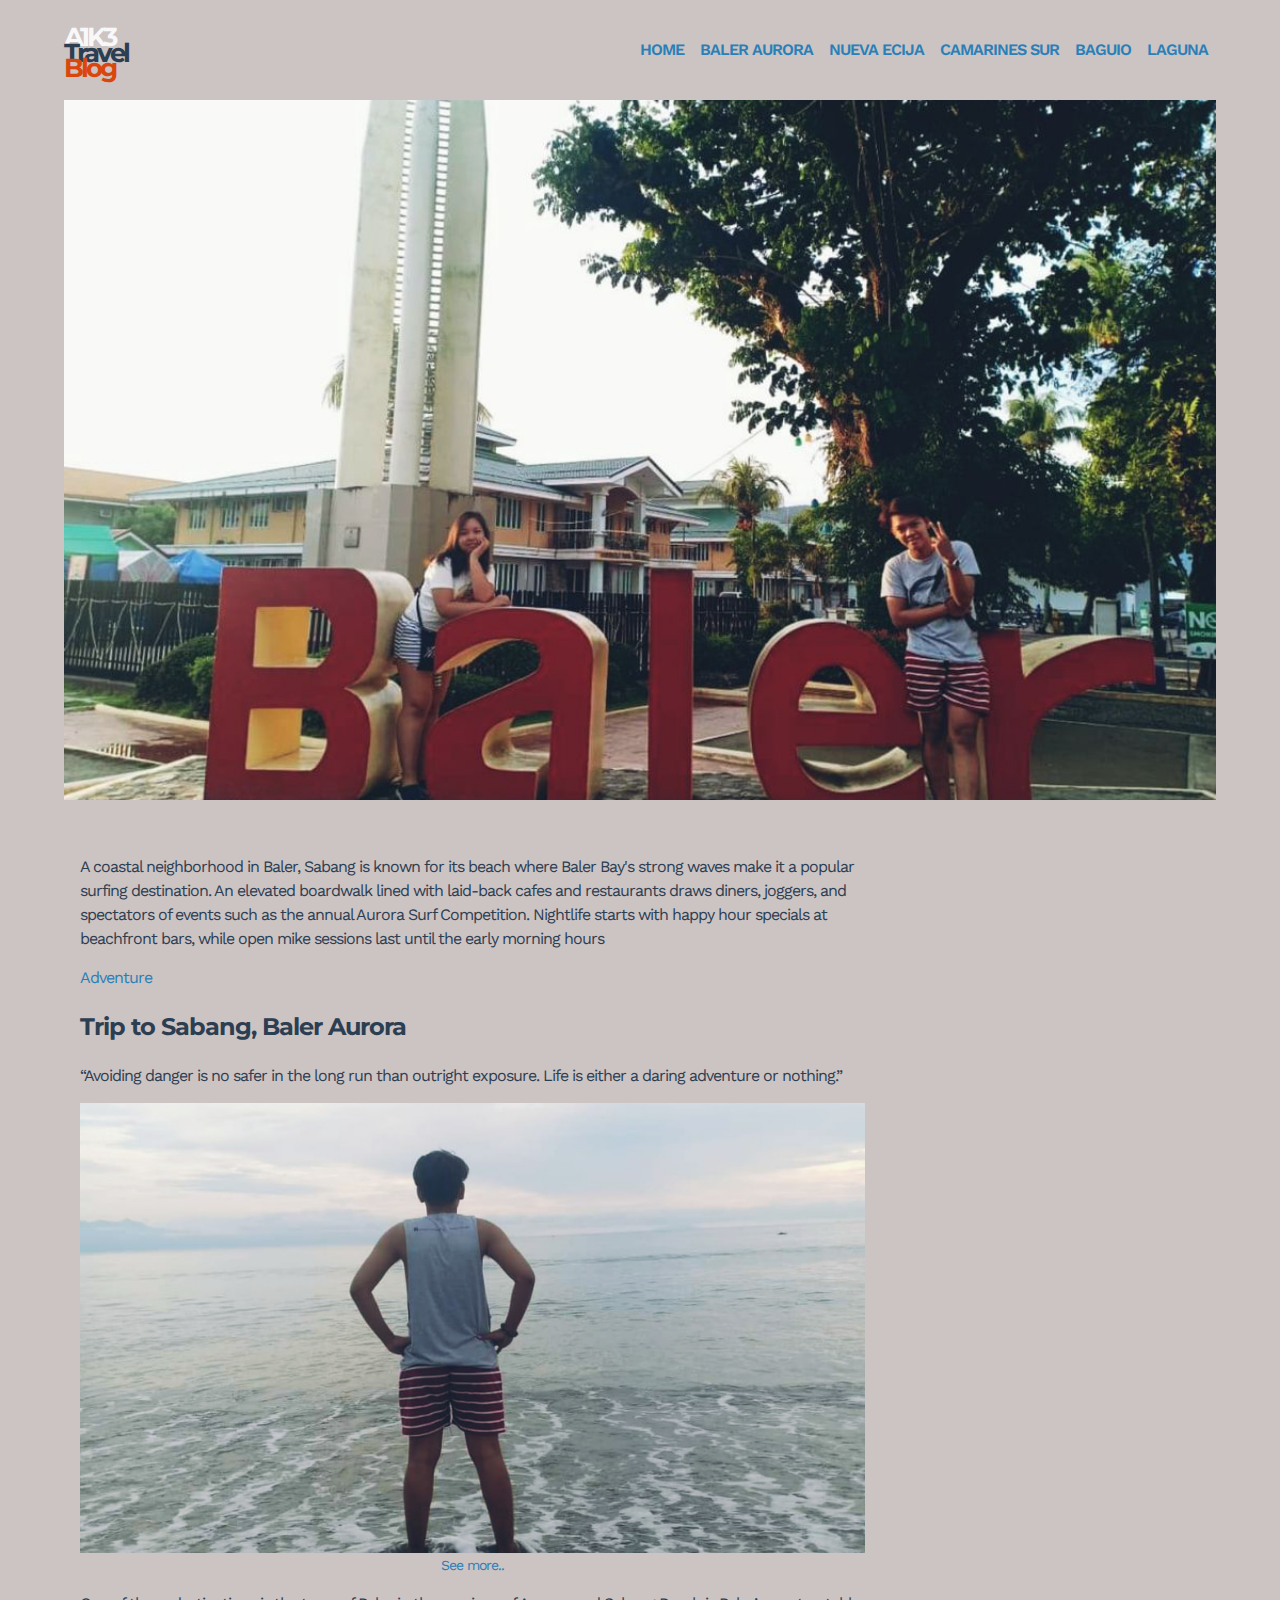
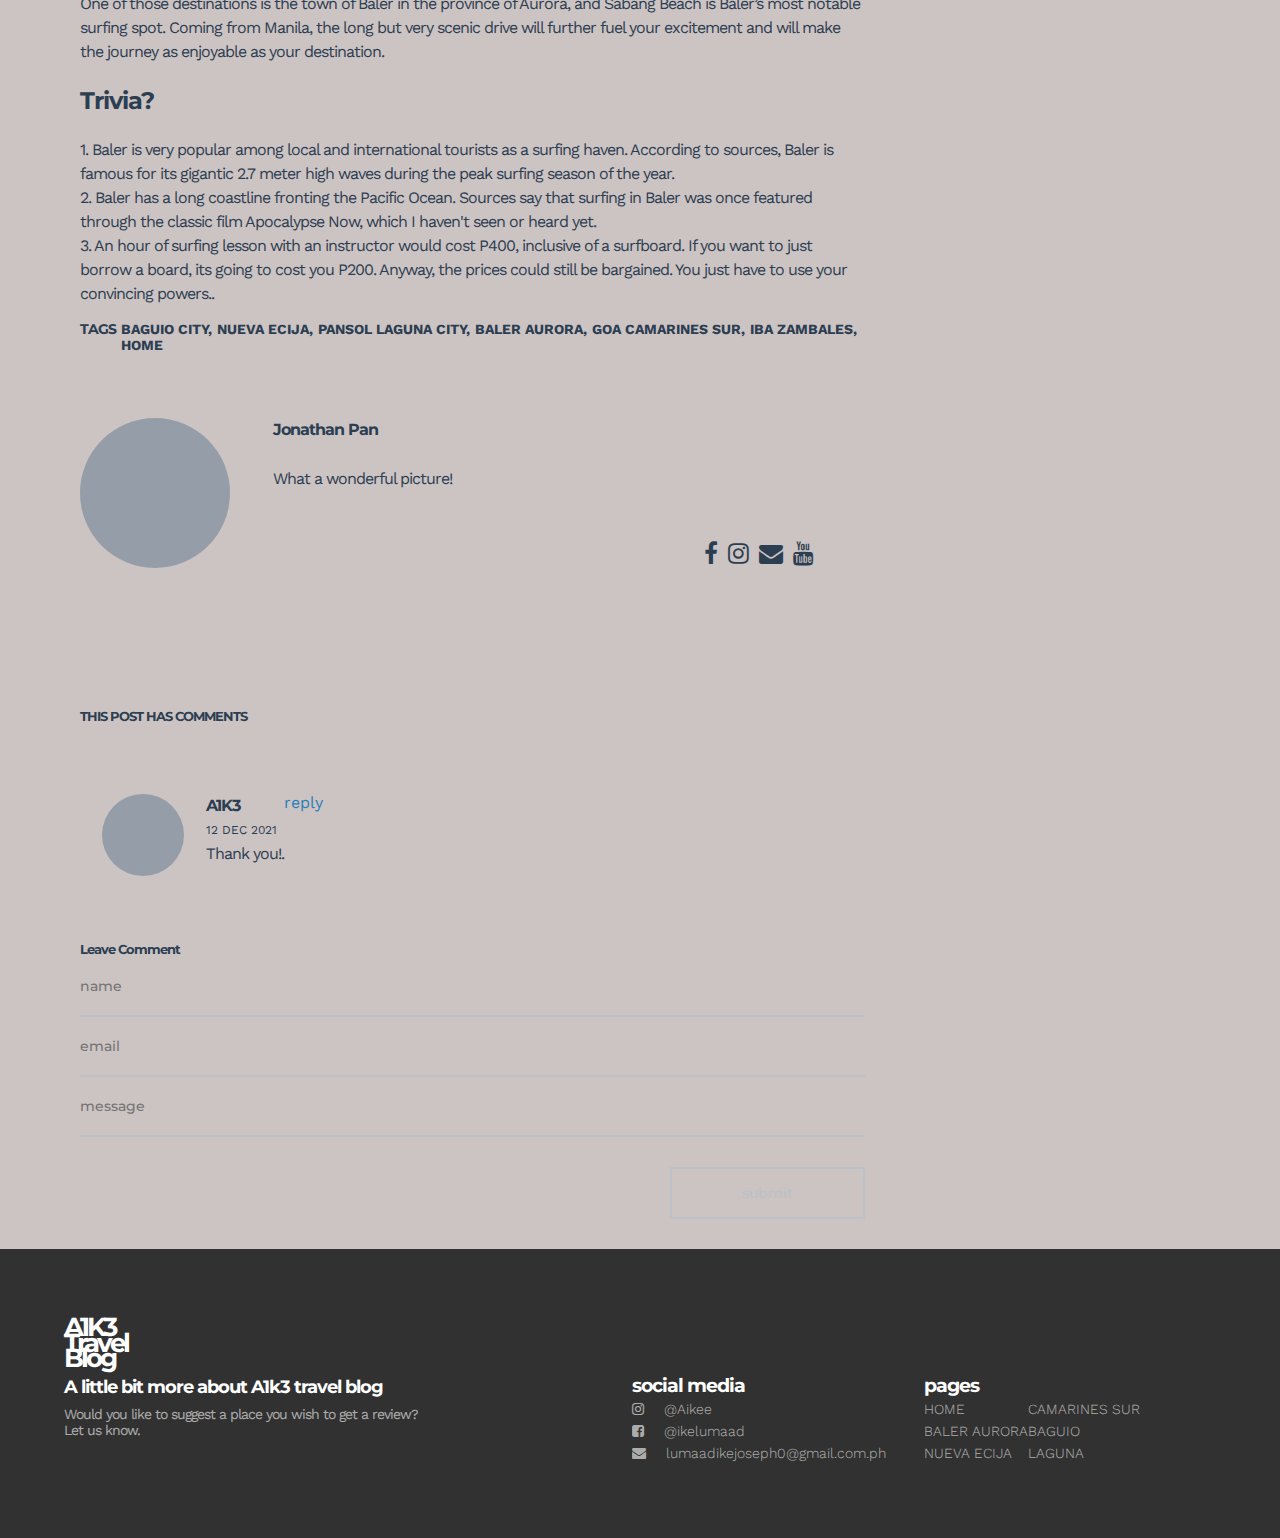
<file: aboutUs.html>
<!DOCTYPE html>
<html lang="en">
  <head>
    <!-- meta tags-->
    <meta charset="utf-8">
    <meta name="viewport" content="width=device-width, initial-scale=1, shrink-to-fit=no">
    <!-- link tags-->
	<link rel="stylesheet" href="https://fonts.googleapis.com/css?family=Montserrat:300,400,500,600,700,800,900|Work+Sans:300,400,500,600,700,800,900">
    <link rel="stylesheet" href="https://stackpath.bootstrapcdn.com/font-awesome/4.7.0/css/font-awesome.min.css" integrity="sha384-wvfXpqpZZVQGK6TAh5PVlGOfQNHSoD2xbE+QkPxCAFlNEevoEH3Sl0sibVcOQVnN" crossorigin="anonymous">
    <link rel="stylesheet" href="css\style.min.css">
    <!-- title tag-->
    <title>A1K3 TRAVEL BLOG!</title>
  </head>
  <body id="post__single-page">
    <div class="container_wrapper">
      <section class="__colored" id="navigation_container">
        <div id="branding"><a href="index.html">
            <h1 class="logo-container __center __colored">
              <div class="city">A1K3</div>
              <div class="es">Travel</div>
              <div class="cape">Blog</div>
            </h1></a></div>
        <label for="menu_icon"> <i class="fa fa-bars"></i></label>
        <input id="menu_icon" type="checkbox">
        <menu><a href="travel.html"> HOME</a><a href="aboutUs.html">BALER AURORA </a><a href="nuevaEcija.html">NUEVA ECIJA</a><a href="camsur.html">CAMARINES SUR</a><a href="baguio.html">BAGUIO</a><a href="laguna.html">LAGUNA</a>
        </menu>
      </section>
      <section id="post-featured-image">
        <div class="post__featured-imageBaler">
          <div class="post__title-container">
                <h5></h5>
              
              </div>
            </div>
          </div>
        </div>
      </section>
      <section id="post-content">
        <div class="post__content">
          <p>A coastal neighborhood in Baler, Sabang is known for its beach where Baler Bay's strong waves make it a popular surfing destination. 
		  An elevated boardwalk lined with laid-back cafes and restaurants draws diners, 
		  joggers, and spectators of events such as the annual Aurora Surf Competition. 
		  Nightlife starts with happy hour specials at beachfront bars, while open mike sessions last until the early morning hours </p>
          <p><a href="baler.html">Adventure </a></p>
          <h2>Trip to Sabang, Baler Aurora</h2>
          <p> “Avoiding danger is no safer in the long run than outright exposure. Life is either a daring adventure or nothing.”</p>
          <div class="post__media_container">
            <div class="post__media_photobaler"></div>
            <div class="post__media_caption">
                <p><a href="travel.html">See more.. </a></p>
            </div>
          </div>
          <p> One of those destinations is the town of Baler in the province of Aurora, and Sabang Beach is Baler’s most notable surfing spot. 
		  Coming from Manila, the long but very scenic drive will further fuel your excitement and will make the journey as enjoyable as your destination. </p>
          <h2>Trivia?</h2>
          <p>1. Baler is very popular among local and international tourists as a surfing haven. 
		  According to sources, Baler is famous for its gigantic 2.7 meter high waves during the peak surfing season of the year.<br> 


2. Baler has a long coastline fronting the Pacific Ocean. Sources say that surfing in Baler was once featured through the classic film 
Apocalypse Now, which I haven't seen or heard yet.<br>

3. An hour of surfing lesson with an instructor would cost P400, inclusive of a surfboard. If you want to just borrow a board, 
its going to cost you P200. Anyway, the prices could still be bargained. You just have to use your convincing powers..</p>
        </div>
        <div class="post__tags">
          <h6>TAGS</h6>
          <ul>
            <li><a href="#">BAGUIO CITY,</a></li>
            <li><a href="#">NUEVA ECIJA,</a></li>
            <li><a href="#">PANSOL LAGUNA CITY,</a></li>
            <li><a href="#">BALER AURORA,</a></li>
            <li><a href="#">GOA CAMARINES SUR,</a></li>
            <li><a href="#">IBA ZAMBALES,</a></li>
            <li><a href="#">HOME</a></li>
          </ul>
        </div>
      </section>
      <section id="post-author-bio">
        <div class="author-bio__container">
          <div class="author-bio__avatar"><a href="#">avatar </a></div>
          <div class="author-bio__description">
            <h2>Jonathan Pan</h2>
            <p>What a wonderful picture!</p>
          </div>
          <div class="author-bio__social-media">
            <ul>
              <li><a class="fa fa-facebook" href="https://www.facebook.com/ikelumaad""></a></li>
              <li><a class="fa fa-instagram" href="https://www.instagram.com/aikee_17/?utm_medium=copy_link&fbclid=IwAR1w51zC5NjGFM5JF-BlFbtTAGfnqZHorJRaF7CToqprzf-y0KeVY3Cv8qk"></a></li>
              <li><a class="fa fa-envelope" href="https://myaccount.google.com/?utm_source=OGB&tab=mk&utm_medium=act&gar=1"></a></li>
              <li><a class="fa fa-youtube" href="https://www.youtube.com/watch?v=ZjFzkhrqIZs"></a></li>
            </ul>
          </div>
        </div>
      </section>
      <section id="post-comment">
        <h5>THIS POST HAS COMMENTS</h5>
        <div class="comment__container">
          <div class="comment__avatar"><a href="#">avatar </a></div>
          <div class="comment__description">
            <h2>A1K3</h2><span>12 DEC 2021</span>
            <p>Thank you!.</p>
          </div>
          <div class="comment__action"><a href="#">reply</a></div>
        </div>
      </section>
      <section id="comment-form">
        <h5>Leave Comment</h5>
        <form class="comment-form__container">
          <input class="comment__name" placeholder="name">
          <input class="comment__email" placeholder="email">
          <input class="comment__message" placeholder="message">
          <button class="comment__action">submit</button>
        </form>
      </section>
    </div>
    <footer>
      <div class="container_wrapper">
        <div id="footer__site_description">
          <h1 class="logo-container __center">
            <div class="city">A1K3</div>
              <div class="es">Travel</div>
              <div class="cape">Blog</div>
          </h1>
          <h3>A little bit more about A1k3 travel blog</h3>
          <p>
            Would you like to suggest a place you wish to get a review? 
            Let us know.
          </p>
        </div>
        <div id="footer__social_media">
          <h3>social media</h3>
          <ul>
            <li><a href="https://www.instagram.com/aikee_17/?utm_medium=copy_link&fbclid=IwAR1w51zC5NjGFM5JF-BlFbtTAGfnqZHorJRaF7CToqprzf-y0KeVY3Cv8qk"><i class="fa fa-instagram"></i>@Aikee</a></li>
            <li><a href="https://www.facebook.com/ikelumaad"><i class="fa fa-facebook-square"></i>@ikelumaad</a></li>
            <li><a href="https://myaccount.google.com/?utm_source=OGB&tab=mk&utm_medium=act&gar=1"><i class="fa fa-envelope"></i>lumaadikejoseph0@gmail.com.ph</a></li>
          </ul>
        </div>
        <div id="footer__pages">
          <h3>pages</h3>
          <ul>
            <li><a href="travel.html">HOME</a></li>
            <li><a href="baler.html">BALER AURORA</a></li>
            <li><a href="nuevaEcija.html">NUEVA ECIJA</a></li>
            <li><a href="camsur.html">CAMARINES SUR</a></li>
			<li><a href="baguio.html">BAGUIO</a></li>
			<li><a href="laguna.html">LAGUNA</a></li>
          </ul>
        </div>
      </div>
    </footer>
  </body>
</html>
</file>
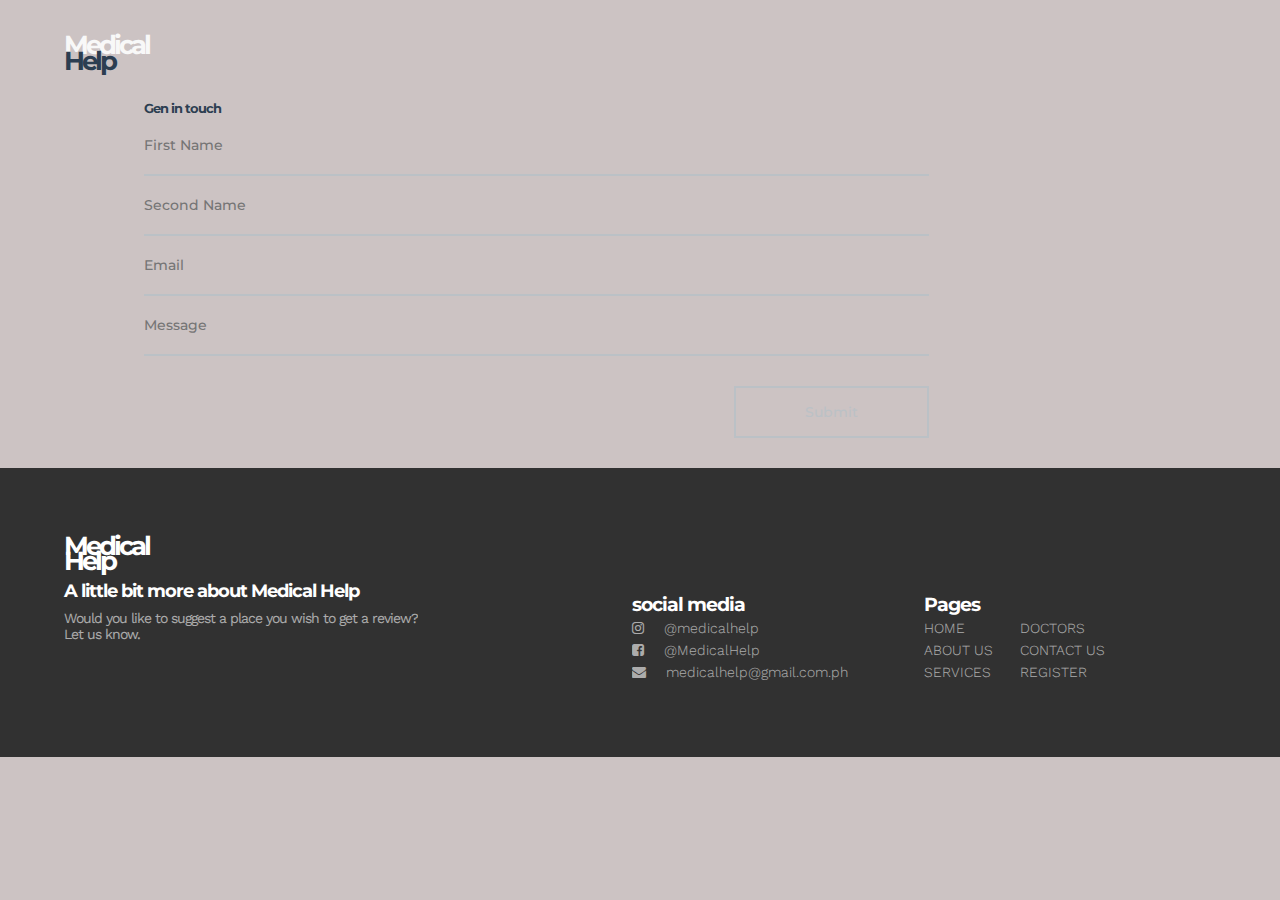
<file: contactUs.html>
<!DOCTYPE html>
<html lang="en">
  <head>
    <!-- meta tags-->
    <meta charset="utf-8">
    <meta name="viewport" content="width=device-width, initial-scale=1, shrink-to-fit=no">
    <!-- link tags-->
	<link rel="stylesheet" href="https://fonts.googleapis.com/css?family=Montserrat:300,400,500,600,700,800,900|Work+Sans:300,400,500,600,700,800,900">
    <link rel="stylesheet" href="https://stackpath.bootstrapcdn.com/font-awesome/4.7.0/css/font-awesome.min.css" integrity="sha384-wvfXpqpZZVQGK6TAh5PVlGOfQNHSoD2xbE+QkPxCAFlNEevoEH3Sl0sibVcOQVnN" crossorigin="anonymous">
    <link rel="stylesheet" href="css\style.min.css">
    <!-- title tag-->
    <title>A1K3 TRAVEL BLOG!</title>
  </head>
  <body id="post__single-page">
    <div class="container_wrapper">
      <section class="__colored" id="navigation_container">
        <div id="branding"><a href="index.html">
            <h1 class="logo-container __center __colored">
              <div class="city">Medical</div>
              <div class="es">Help</div>
              <!-- <div class="cape">Blog</div> -->
            </h1></a></div>
        <label for="menu_icon"> <i class="fa fa-bars"></i></label>
        <!-- <input id="menu_icon" type="checkbox">
        <menu><a href="travel.html"> HOME</a><a href="baler.html">BALER AURORA </a><a href="nuevaEcija.html">NUEVA ECIJA</a><a href="camsur.html">CAMARINES SUR</a><a href="baguio.html">BAGUIO</a><a href="laguna.html">LAGUNA</a>
        </menu> -->
      </section>
      <!-- 
      <section id="post-featured-image">
        <div class="post__featured-image3">
          <div class="post__title-container">
                <h5></h5>
              </div>
            </div>
          </div>
        </div>
      </section>
      <section id="post-content">
        <div class="post__content">
          <p>Baguio, on the Philippines’ Luzon island, is a mountain town of universities and resorts. Called the “City of Pines,
		  ” it’s particularly popular in summer due to unusually cooler weather. At its center is Burnham Park, with gardens and a lake. Nearby, 
		  Baguio Cathedral, completed in 1936, has a rose-hued exterior. The main thoroughfare is Session Road, lined with shops, restaurants and entertainment options.</p>
          <p><a href="baguio.html">Adventure </a></p>
          <h2>Trip to Baguio City</h2>
          <p>“Traveling – it leaves you speechless, then turns you into a storyteller.”</p>
          <div class="post__media_container">
            <div class="post__media_photo"></div>
            <div class="post__media_caption">
              <p><a href="travel.html">See more.. </a></p>
            </div>
          </div>
          <p>Why do tourists visit Baguio?<br>
It is here where you can enjoy the sun with the chilly breeze keeping you refreshed. No wonder millions of visitors travel to Baguio City, 
the north's business and commercial center, throughout the summer season. Savor the cool weather, rich culture and breathtaking landscapes in the City of Pines.</p>
          <h2>Trivia?</h2>
          <p>Baguio City originated from the Igorot tribe called the Ibaloi
There are different variations of Ibaloi legend. The one I found tells the story of a star-like figure that would descend from the sky. 
The star was actually a woman with wings dressed in white. Every time she came down to Earth she would damage nearby gabi plants. 
A man who tended to the plants wondered what was damaging the gabi plants and finally saw that it was a star maiden who was doing it. 
One day he watched as she took off her wings and clothes and bathed. He stole her wings and clothes so that she couldn’t go back to her home.
 The maiden felt bad about destroying the gabi plants and he pretended to be angry. He said that in exchange for the damaged plants, 
 he wanted her to be his wife. She agreed and had children with him. One day she found her wings and clothes and returned home. 
 Other variations say that there were multiple star maidens. Their descendants became the people of Ibaloi..</p>
        </div>
        <div class="post__tags">
          <h6>TAGS</h6>
          <ul>
            <li><a href="#">BAGUIO CITY,</a></li>
            <li><a href="#">NUEVA ECIJA,</a></li>
            <li><a href="#">PANSOL LAGUNA CITY,</a></li>
            <li><a href="#">BALER AURORA,</a></li>
            <li><a href="#">GOA CAMARINES SUR,</a></li>
            <li><a href="#">IBA ZAMBALES,</a></li>
            <li><a href="#">HOME</a></li>
          </ul>
        </div>
      </section>
      <section id="post-author-bio">
        <div class="author-bio__container">
          <div class="author-bio__avatar"><a href="#">avatar </a></div>
          <div class="author-bio__description">
            <h2>Christian Sequito</h2>
            <p>Nagmotor ka po ba?</p>
          </div>
          <div class="author-bio__social-media">
            <ul>
              <li><a class="fa fa-facebook" href="https://www.facebook.com/ikelumaad""></a></li>
              <li><a class="fa fa-instagram" href="https://www.instagram.com/aikee_17/?utm_medium=copy_link&fbclid=IwAR1w51zC5NjGFM5JF-BlFbtTAGfnqZHorJRaF7CToqprzf-y0KeVY3Cv8qk"></a></li>
              <li><a class="fa fa-envelope" href="https://myaccount.google.com/?utm_source=OGB&tab=mk&utm_medium=act&gar=1"></a></li>
              <li><a class="fa fa-youtube" href="https://www.youtube.com/watch?v=ZjFzkhrqIZs"></a></li>
            </ul>
          </div>
        </div>
      </section>
      <section id="post-comment">
        <h5>THIS POST HAS COMMENTS</h5>
        <div class="comment__container">
          <div class="comment__avatar"><a href="#">avatar </a></div>
          <div class="comment__description">
            <h2>A1K3</h2><span>20 DEC 2021</span>
            <p>No :)</p>
          </div>
          <div class="comment__action"><a href="#">reply</a></div>
        </div>
      </section> -->
      <section id="comment-form">
        <h5>Gen in touch</h5>
        <form class="comment-form__container">
          <input class="comment__name" placeholder="First Name">
          <input class="comment__name" placeholder="Second Name">
          <input class="comment__email" placeholder="Email">
          <input class="comment__message" placeholder="Message">
          <button class="comment__action">Submit</button>
        </form>
      </section>
    </div>
    <footer>
      <div class="container_wrapper">
        <div id="footer__site_description">
          <h1 class="logo-container __center">
              <div class="city">Medical</div>
              <div class="es">Help</div>
              <!-- <div class="cape">Blog</div> -->
          </h1>
          <h3>A little bit more about Medical Help</h3>
          <p>
            Would you like to suggest a place you wish to get a review? 
            Let us know.
          </p>
        </div>
        <div id="footer__social_media">
          <h3>social media</h3>
          <ul>
            <li><a href="https://www.instagram.com/aikee_17/?utm_medium=copy_link&fbclid=IwAR1w51zC5NjGFM5JF-BlFbtTAGfnqZHorJRaF7CToqprzf-y0KeVY3Cv8qk"><i class="fa fa-instagram"></i>@medicalhelp</a></li>
            <li><a href="https://www.facebook.com/ikelumaad"><i class="fa fa-facebook-square"></i>@MedicalHelp</a></li>
            <li><a href="https://myaccount.google.com/?utm_source=OGB&tab=mk&utm_medium=act&gar=1"><i class="fa fa-envelope"></i>medicalhelp@gmail.com.ph</a></li>
          </ul>
        </div>
        <div id="footer__pages">
          <h3>Pages</h3>
          <ul>
            <li><a href="travel.html">HOME</a></li>
            <li><a href="travel.html">ABOUT US</a></li>
            <li><a href="services.html">SERVICES</a></li>
            <li><a href="doctors.html">DOCTORS</a></li>
            <li><a href="contactUs.html">CONTACT US</a></li>
            <li><a href="login.php">REGISTER</a></li>
          </ul>
        </div>
      </div>
    </footer>
  </body>
</html>
</file>
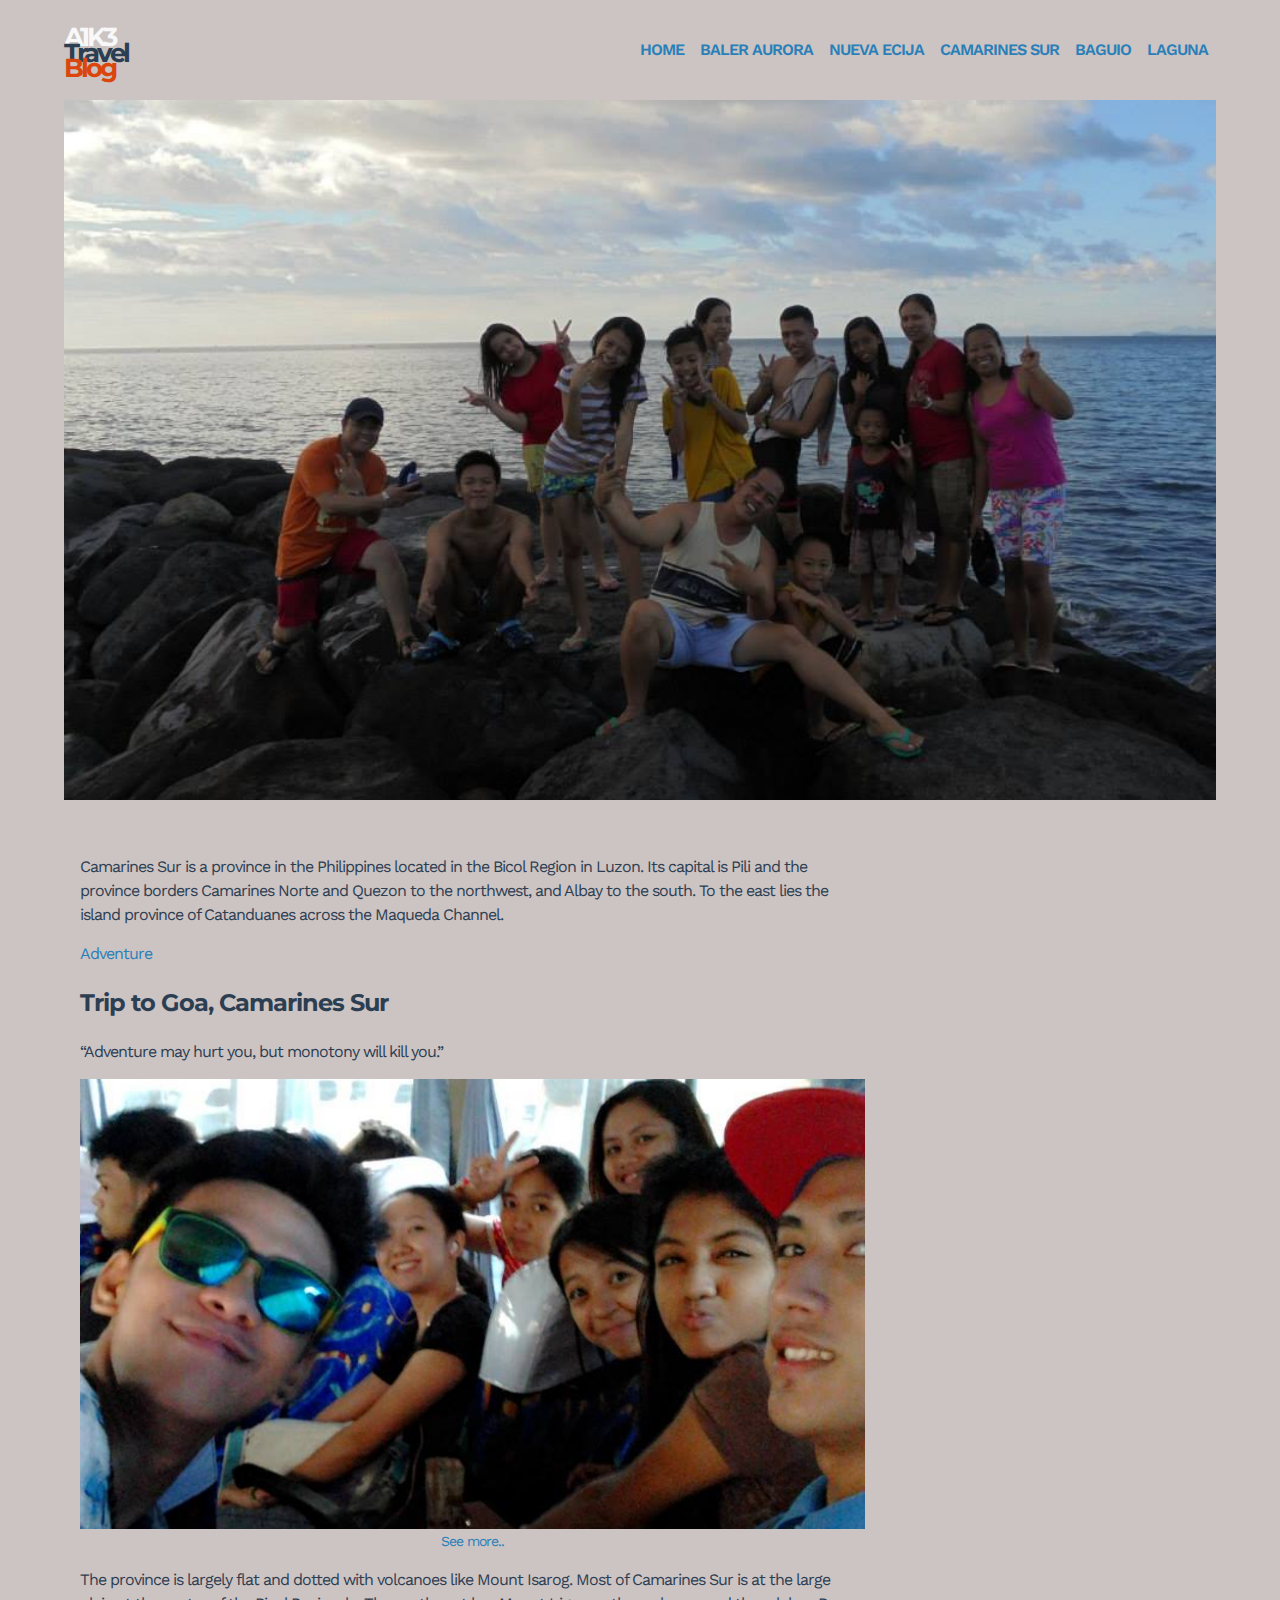
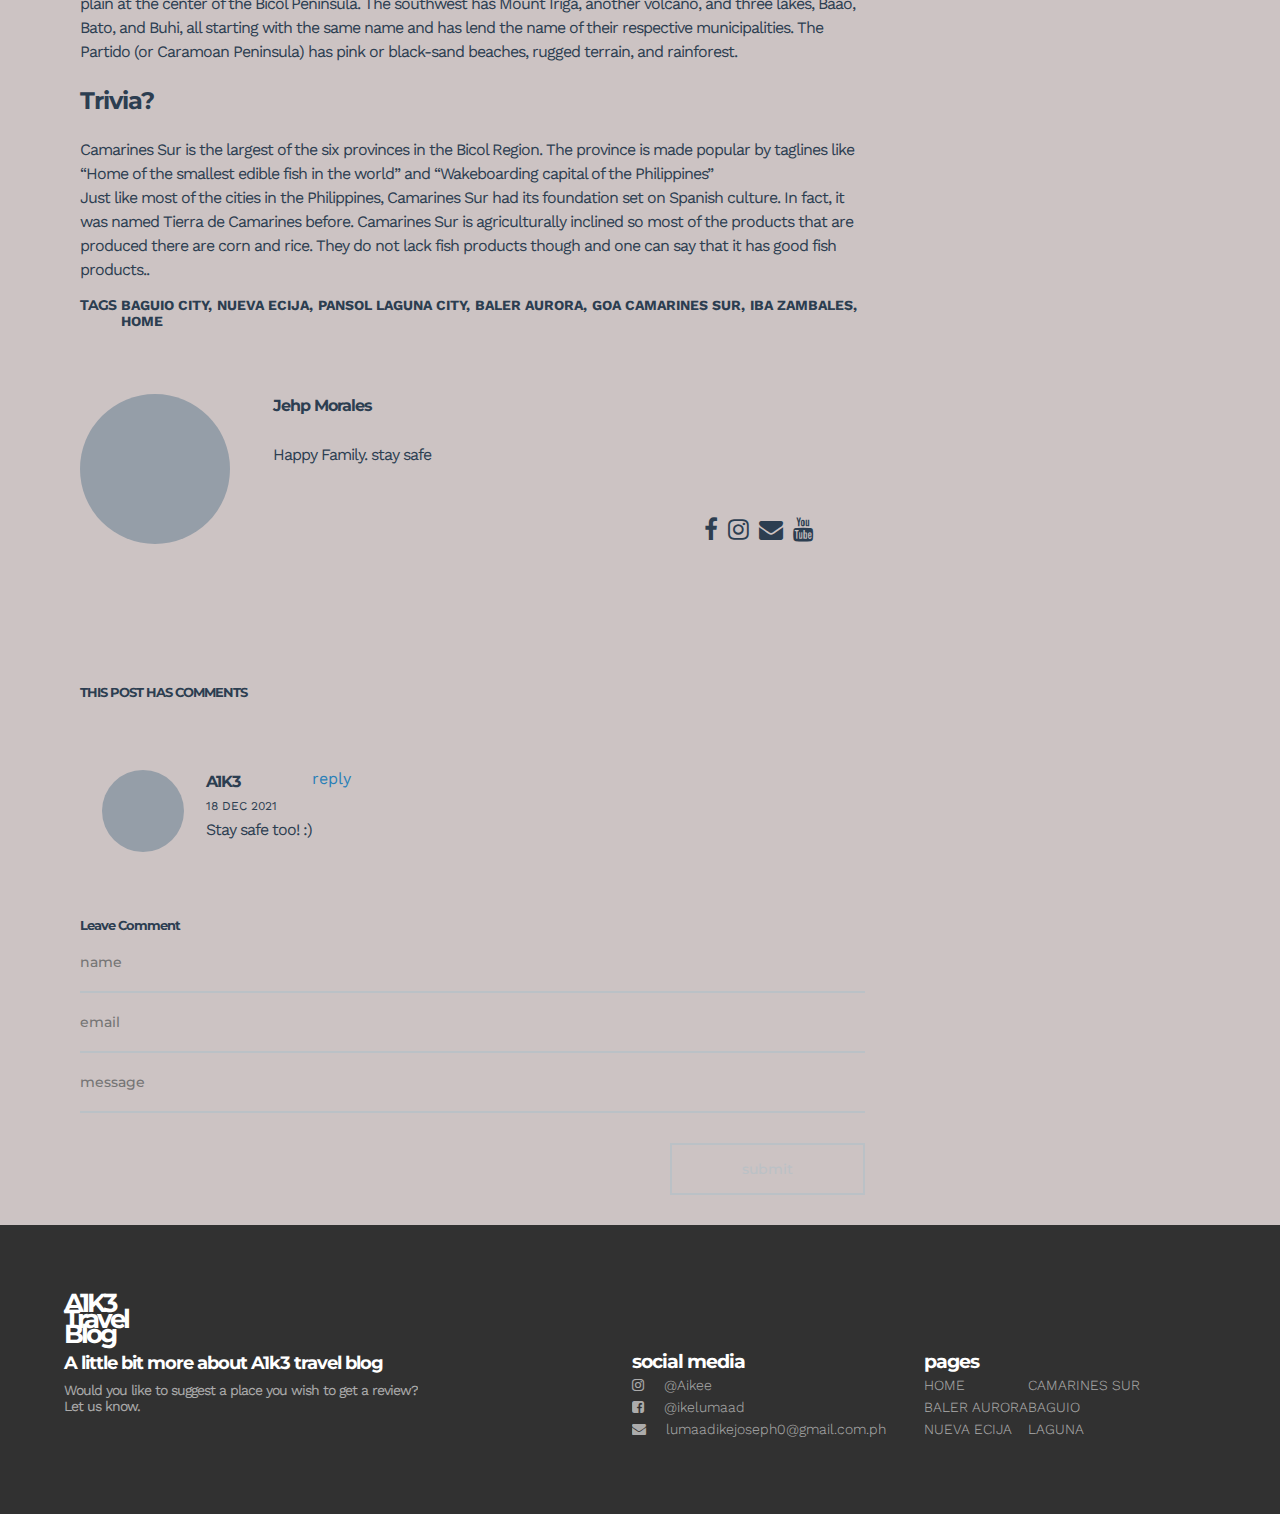
<file: doctors.html>
<!DOCTYPE html>
<html lang="en">
  <head>
    <!-- meta tags-->
    <meta charset="utf-8">
    <meta name="viewport" content="width=device-width, initial-scale=1, shrink-to-fit=no">
    <!-- link tags-->
	<link rel="stylesheet" href="https://fonts.googleapis.com/css?family=Montserrat:300,400,500,600,700,800,900|Work+Sans:300,400,500,600,700,800,900">
    <link rel="stylesheet" href="https://stackpath.bootstrapcdn.com/font-awesome/4.7.0/css/font-awesome.min.css" integrity="sha384-wvfXpqpZZVQGK6TAh5PVlGOfQNHSoD2xbE+QkPxCAFlNEevoEH3Sl0sibVcOQVnN" crossorigin="anonymous">
    <link rel="stylesheet" href="css\style.min.css">
    <!-- title tag-->
    <title>A1K3 TRAVEL BLOG!</title>
  </head>
  <body id="post__single-page">
    <div class="container_wrapper">
      <section class="__colored" id="navigation_container">
        <div id="branding"><a href="index.html">
            <h1 class="logo-container __center __colored">
              <div class="city">A1K3</div>
              <div class="es">Travel</div>
              <div class="cape">Blog</div>
            </h1></a></div>
        <label for="menu_icon"> <i class="fa fa-bars"></i></label>
        <input id="menu_icon" type="checkbox">
        <menu><a href="travel.html"> HOME</a><a href="baler.html">BALER AURORA </a><a href="nuevaEcija.html">NUEVA ECIJA</a><a href="camsur.html">CAMARINES SUR</a><a href="baguio.html">BAGUIO</a><a href="laguna.html">LAGUNA</a>
        </menu>
      </section>
      <section id="post-featured-image">
        <div class="post__featured-image2">
          <div class="post__title-container">
                <h5></h5>
              </div>
            </div>
          </div>
        </div>
      </section>
      <section id="post-content">
        <div class="post__content">
          <p>Camarines Sur is a province in the Philippines located in the Bicol Region in Luzon. 
		  Its capital is Pili and the province borders Camarines Norte and Quezon to the northwest, and Albay to the south. 
		  To the east lies the island province of Catanduanes across the Maqueda Channel.</p>
          <p><a href="camsur.html">Adventure </a></p>
          <h2>Trip to Goa, Camarines Sur</h2>
          <p>“Adventure may hurt you, but monotony will kill you.”</p>
          <div class="post__media_container">
            <div class="post__media_photocam"></div>
            <div class="post__media_caption">
              <p><a href="travel.html">See more.. </a></p>
            </div>
          </div>
          <p>The province is largely flat and dotted with volcanoes like Mount Isarog. Most of Camarines Sur is at the large plain at the center of the Bicol Peninsula. 
		  The southwest has Mount Iriga, another volcano, and three lakes, Baao, Bato, and Buhi, all starting with the same name and has lend the name of their respective municipalities. The Partido (or Caramoan Peninsula) has pink or black-sand beaches, rugged terrain, and rainforest. </p>
          <h2>Trivia?</h2>
          <p>Camarines Sur is the largest of the six provinces in the Bicol Region. The province is made popular by taglines like 
		  “Home of the smallest edible fish in the world” and “Wakeboarding capital of the Philippines”<br>
		  Just like most of the cities in the Philippines, Camarines Sur had its foundation set on Spanish culture. 
		  In fact, it was named Tierra de Camarines before. Camarines Sur is agriculturally inclined so most of the products that 
		  are produced there are corn and rice. They do not lack fish products though and one can say that it has good fish products..</p>
        </div>
        <div class="post__tags">
          <h6>TAGS</h6>
          <ul>
            <li><a href="baguio.html">BAGUIO CITY,</a></li>
            <li><a href="nuevaEcija.html">NUEVA ECIJA,</a></li>
            <li><a href="laguna.html">PANSOL LAGUNA CITY,</a></li>
            <li><a href="baler.html">BALER AURORA,</a></li>
            <li><a href="camsur.html">GOA CAMARINES SUR,</a></li>
            <li><a href="index.html">IBA ZAMBALES,</a></li>
            <li><a href="travel.html">HOME</a></li>
          </ul>
        </div>
      </section>
      <section id="post-author-bio">
        <div class="author-bio__container">
          <div class="author-bio__avatar"><a href="#">avatar </a></div>
          <div class="author-bio__description">
            <h2>Jehp Morales</h2>
            <p>Happy Family. stay safe</p>
          </div>
          <div class="author-bio__social-media">
            <ul>
              <li><a class="fa fa-facebook" href="https://www.facebook.com/ikelumaad""></a></li>
              <li><a class="fa fa-instagram" href="https://www.instagram.com/aikee_17/?utm_medium=copy_link&fbclid=IwAR1w51zC5NjGFM5JF-BlFbtTAGfnqZHorJRaF7CToqprzf-y0KeVY3Cv8qk"></a></li>
              <li><a class="fa fa-envelope" href="https://myaccount.google.com/?utm_source=OGB&tab=mk&utm_medium=act&gar=1"></a></li>
              <li><a class="fa fa-youtube" href="https://www.youtube.com/watch?v=ZjFzkhrqIZs"></a></li>
            </ul>
          </div>
        </div>
      </section>
      <section id="post-comment">
        <h5>THIS POST HAS COMMENTS</h5>
        <div class="comment__container">
          <div class="comment__avatar"><a href="#">avatar </a></div>
          <div class="comment__description">
            <h2>A1K3</h2><span>18 DEC 2021</span>
            <p>Stay safe too! :)</p>
          </div>
          <div class="comment__action"><a href="#">reply</a></div>
        </div>
      </section>
      <section id="comment-form">
        <h5>Leave Comment</h5>
        <form class="comment-form__container">
          <input class="comment__name" placeholder="name">
          <input class="comment__email" placeholder="email">
          <input class="comment__message" placeholder="message">
          <button class="comment__action">submit</button>
        </form>
      </section>
    </div>
    <footer>
      <div class="container_wrapper">
        <div id="footer__site_description">
          <h1 class="logo-container __center">
            <div class="city">A1K3</div>
              <div class="es">Travel</div>
              <div class="cape">Blog</div>
          </h1>
          <h3>A little bit more about A1k3 travel blog</h3>
          <p>
            Would you like to suggest a place you wish to get a review? 
            Let us know.
          </p>
        </div>
        <div id="footer__social_media">
          <h3>social media</h3>
          <ul>
            <li><a href="https://www.instagram.com/aikee_17/?utm_medium=copy_link&fbclid=IwAR1w51zC5NjGFM5JF-BlFbtTAGfnqZHorJRaF7CToqprzf-y0KeVY3Cv8qk"><i class="fa fa-instagram"></i>@Aikee</a></li>
            <li><a href="https://www.facebook.com/ikelumaad"><i class="fa fa-facebook-square"></i>@ikelumaad</a></li>
            <li><a href="https://myaccount.google.com/?utm_source=OGB&tab=mk&utm_medium=act&gar=1"><i class="fa fa-envelope"></i>lumaadikejoseph0@gmail.com.ph</a></li>
          </ul>
        </div>
        <div id="footer__pages">
          <h3>pages</h3>
          <ul>
            <li><a href="travel.html">HOME</a></li>
            <li><a href="baler.html">BALER AURORA</a></li>
            <li><a href="nuevaEcija.html">NUEVA ECIJA</a></li>
            <li><a href="camsur.html">CAMARINES SUR</a></li>
			<li><a href="baguio.html">BAGUIO</a></li>
			<li><a href="laguna.html">LAGUNA</a></li>
          </ul>
        </div>
      </div>
    </footer>
  </body>
</html>
</file>
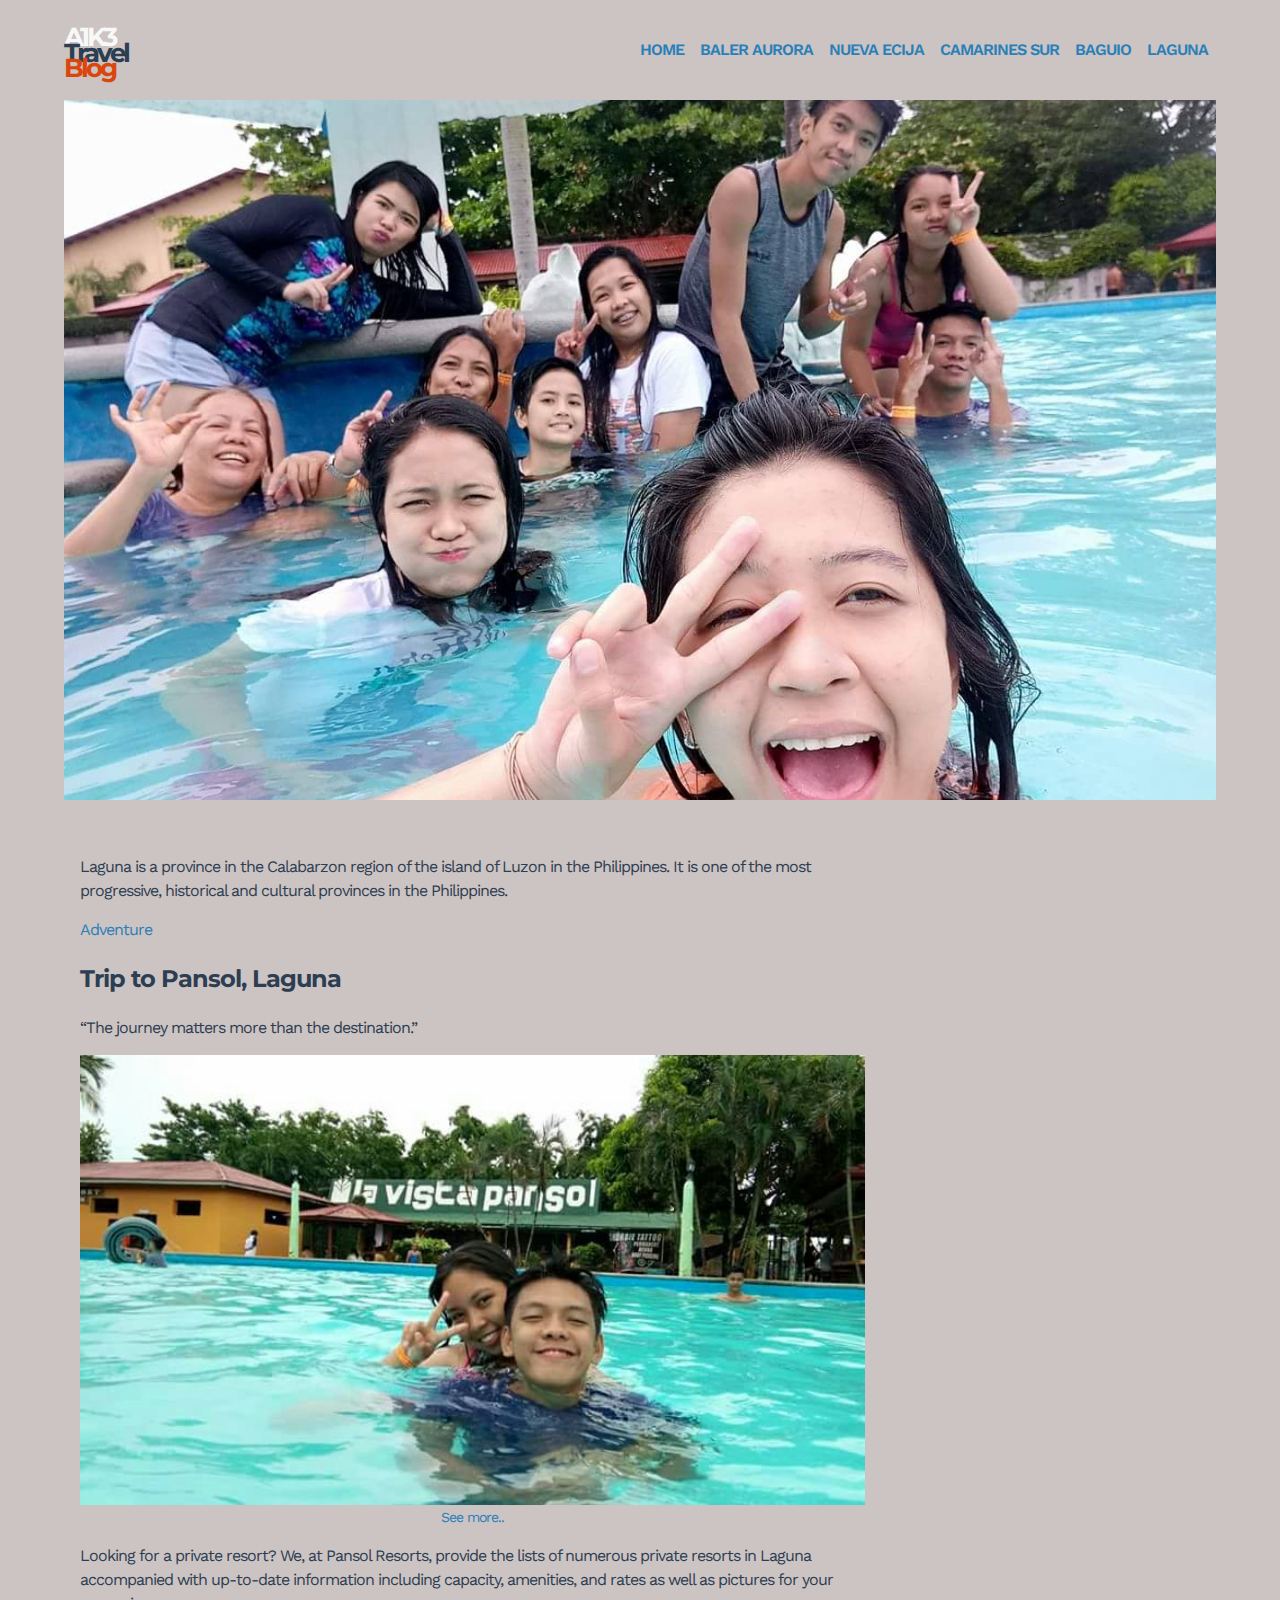
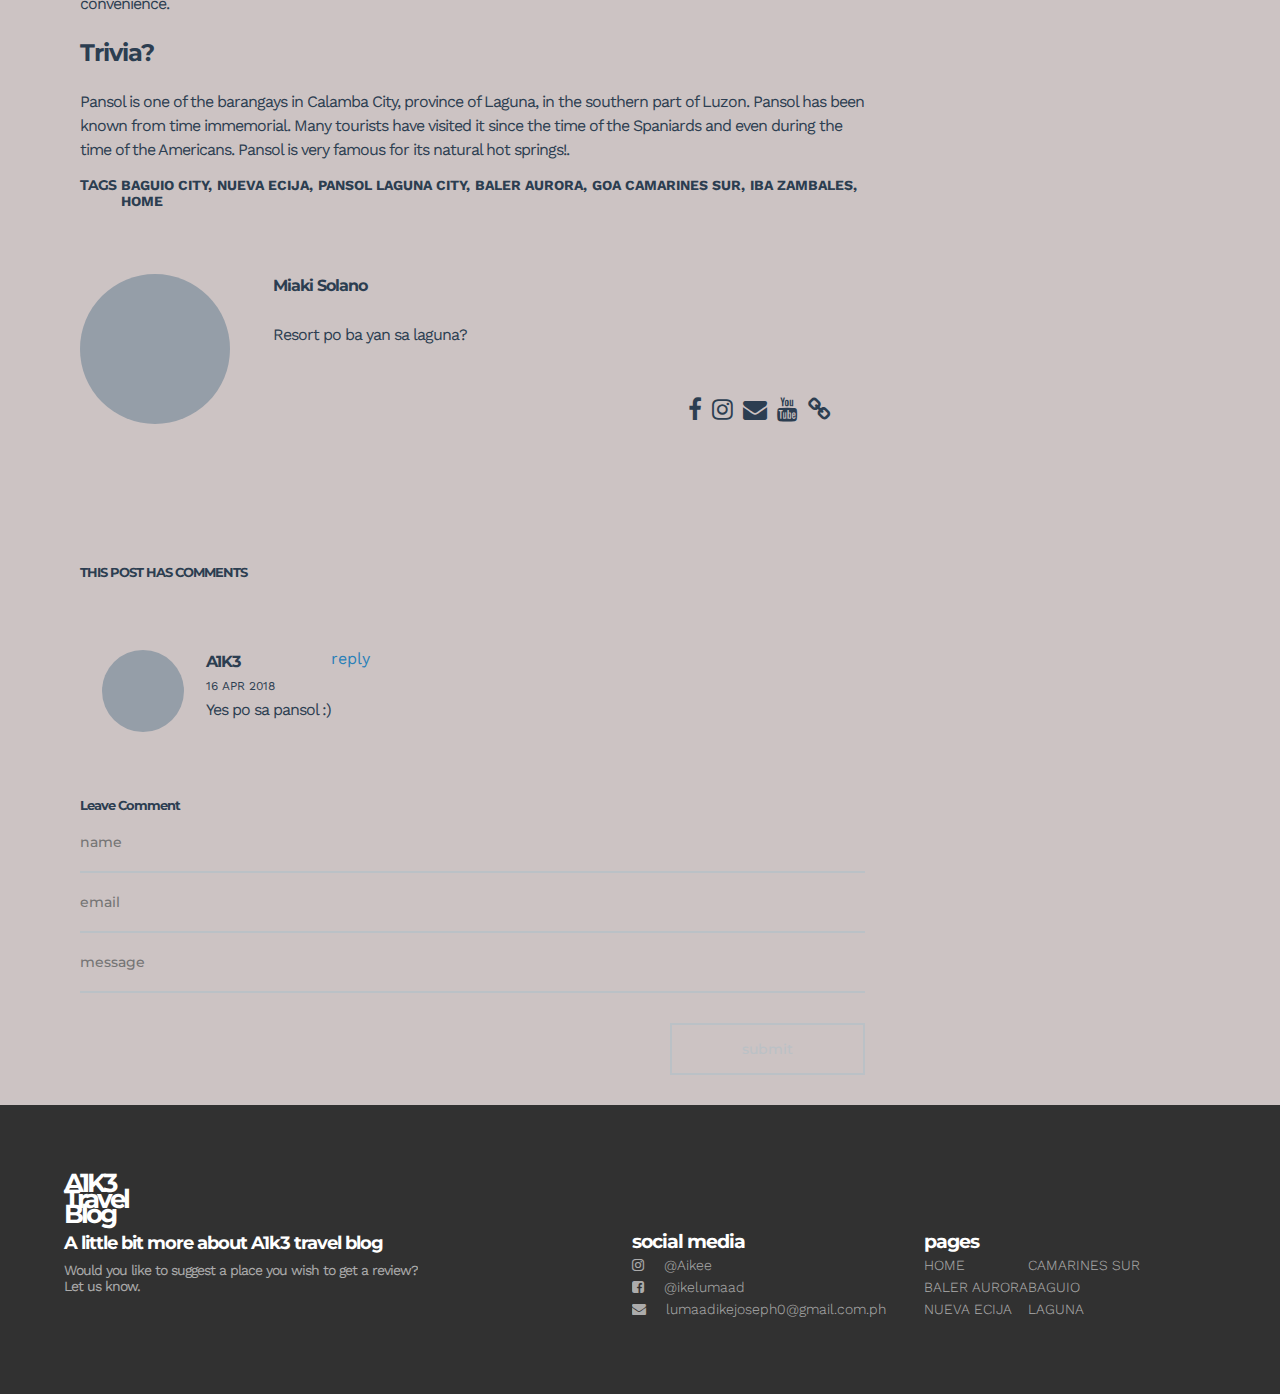
<file: laguna.html>
<!DOCTYPE html>
<html lang="en">
  <head>
    <!-- meta tags-->
    <meta charset="utf-8">
    <meta name="viewport" content="width=device-width, initial-scale=1, shrink-to-fit=no">
    <!-- link tags-->
	<link rel="stylesheet" href="https://fonts.googleapis.com/css?family=Montserrat:300,400,500,600,700,800,900|Work+Sans:300,400,500,600,700,800,900">
    <link rel="stylesheet" href="https://stackpath.bootstrapcdn.com/font-awesome/4.7.0/css/font-awesome.min.css" integrity="sha384-wvfXpqpZZVQGK6TAh5PVlGOfQNHSoD2xbE+QkPxCAFlNEevoEH3Sl0sibVcOQVnN" crossorigin="anonymous">
    <link rel="stylesheet" href="css\style.min.css">
    <!-- title tag-->
    <title>A1K3 TRAVEL BLOG!</title>
  </head>
  <body id="post__single-page">
    <div class="container_wrapper">
      <section class="__colored" id="navigation_container">
        <div id="branding"><a href="index.html">
            <h1 class="logo-container __center __colored">
              <div class="city">A1K3</div>
              <div class="es">Travel</div>
              <div class="cape">Blog</div>
            </h1></a></div>
        <label for="menu_icon"> <i class="fa fa-bars"></i></label>
        <input id="menu_icon" type="checkbox">
        <menu><a href="travel.html"> HOME</a><a href="baler.html">BALER AURORA </a><a href="nuevaEcija.html">NUEVA ECIJA</a><a href="camsur.html">CAMARINES SUR</a><a href="baguio.html">BAGUIO</a><a href="laguna.html">LAGUNA</a>
        </menu>
      </section>
      <section id="post-featured-image">
        <div class="post__featured-image4">
          <div class="post__title-container">
                <h5></h5>
              </div>
            </div>
          </div>
        </div>
      </section>
      <section id="post-content">
        <div class="post__content">
          <p>Laguna is a province in the Calabarzon region of the island of Luzon in the Philippines. It is one of the most progressive, 
		  historical and cultural provinces in the Philippines. </p>
          <p><a href="laguna.html">Adventure </a></p>
          <h2>Trip to Pansol, Laguna</h2>
          <p>“The journey matters more than the destination.”</p>
          <div class="post__media_container">
            <div class="post__media_photoLaguna"></div>
            <div class="post__media_caption">
              <p><a href="travel.html">See more.. </a></p>
            </div>
          </div>
          <p>
Looking for a private resort?
We, at Pansol Resorts, provide the lists of numerous private resorts in Laguna accompanied with up-to-date information including capacity, amenities, and rates as well as pictures for your convenience.</p>
          <h2>Trivia?</h2>
          <p>Pansol is one of the barangays in Calamba City, province of Laguna, in the southern part of Luzon. 
		  Pansol has been known from time immemorial. Many tourists have visited it since the time of the Spaniards and even 
		  during the time of the Americans. Pansol is very famous for its natural hot springs!.</p>
        </div>
        <div class="post__tags">
          <h6>TAGS</h6>
          <ul>
            <li><a href="#">BAGUIO CITY,</a></li>
            <li><a href="#">NUEVA ECIJA,</a></li>
            <li><a href="#">PANSOL LAGUNA CITY,</a></li>
            <li><a href="#">BALER AURORA,</a></li>
            <li><a href="#">GOA CAMARINES SUR,</a></li>
            <li><a href="#">IBA ZAMBALES,</a></li>
            <li><a href="#">HOME</a></li>
          </ul>
        </div>
      </section>
      <section id="post-author-bio">
        <div class="author-bio__container">
          <div class="author-bio__avatar"><a href="#">avatar </a></div>
          <div class="author-bio__description">
            <h2>Miaki Solano</h2>
            <p>Resort po ba yan sa laguna?</p>
          </div>
          <div class="author-bio__social-media">
            <ul>
              <li><a class="fa fa-facebook" href="https://www.facebook.com/ikelumaad""></a></li>
              <li><a class="fa fa-instagram" href="https://www.instagram.com/aikee_17/?utm_medium=copy_link&fbclid=IwAR1w51zC5NjGFM5JF-BlFbtTAGfnqZHorJRaF7CToqprzf-y0KeVY3Cv8qk"></a></li>
              <li><a class="fa fa-envelope" href="https://myaccount.google.com/?utm_source=OGB&tab=mk&utm_medium=act&gar=1"></a></li>
              <li><a class="fa fa-youtube" href="https://www.youtube.com/watch?v=ZjFzkhrqIZs"></a></li>
              <li><a class="fa fa-link" href="#"></a></li>
            </ul>
          </div>
        </div>
      </section>
      <section id="post-comment">
        <h5>THIS POST HAS COMMENTS</h5>
        <div class="comment__container">
          <div class="comment__avatar"><a href="#">avatar </a></div>
          <div class="comment__description">
            <h2>A1K3</h2><span>16 APR 2018</span>
            <p>Yes po sa pansol :)</p>
          </div>
          <div class="comment__action"><a href="#">reply</a></div>
        </div>
      </section>
      <section id="comment-form">
        <h5>Leave Comment</h5>
        <form class="comment-form__container">
          <input class="comment__name" placeholder="name">
          <input class="comment__email" placeholder="email">
          <input class="comment__message" placeholder="message">
          <button class="comment__action">submit</button>
        </form>
      </section>
    </div>
    <footer>
      <div class="container_wrapper">
        <div id="footer__site_description">
          <h1 class="logo-container __center">
            <div class="city">A1K3</div>
              <div class="es">Travel</div>
              <div class="cape">Blog</div>
          </h1>
          <h3>A little bit more about A1k3 travel blog</h3>
          <p>
            Would you like to suggest a place you wish to get a review? 
            Let us know.
          </p>
        </div>
        <div id="footer__social_media">
          <h3>social media</h3>
          <ul>
            <li><a href="https://www.instagram.com/aikee_17/?utm_medium=copy_link&fbclid=IwAR1w51zC5NjGFM5JF-BlFbtTAGfnqZHorJRaF7CToqprzf-y0KeVY3Cv8qk"><i class="fa fa-instagram"></i>@Aikee</a></li>
            <li><a href="https://www.facebook.com/ikelumaad"><i class="fa fa-facebook-square"></i>@ikelumaad</a></li>
            <li><a href="https://myaccount.google.com/?utm_source=OGB&tab=mk&utm_medium=act&gar=1"><i class="fa fa-envelope"></i>lumaadikejoseph0@gmail.com.ph</a></li>
          </ul>
        </div>
        <div id="footer__pages">
          <h3>pages</h3>
          <ul>
            <li><a href="travel.html">HOME</a></li>
            <li><a href="baler.html">BALER AURORA</a></li>
            <li><a href="nuevaEcija.html">NUEVA ECIJA</a></li>
            <li><a href="camsur.html">CAMARINES SUR</a></li>
			<li><a href="baguio.html">BAGUIO</a></li>
			<li><a href="laguna.html">LAGUNA</a></li>
          </ul>
        </div>
      </div>
    </footer>
  </body>
</html>
</file>
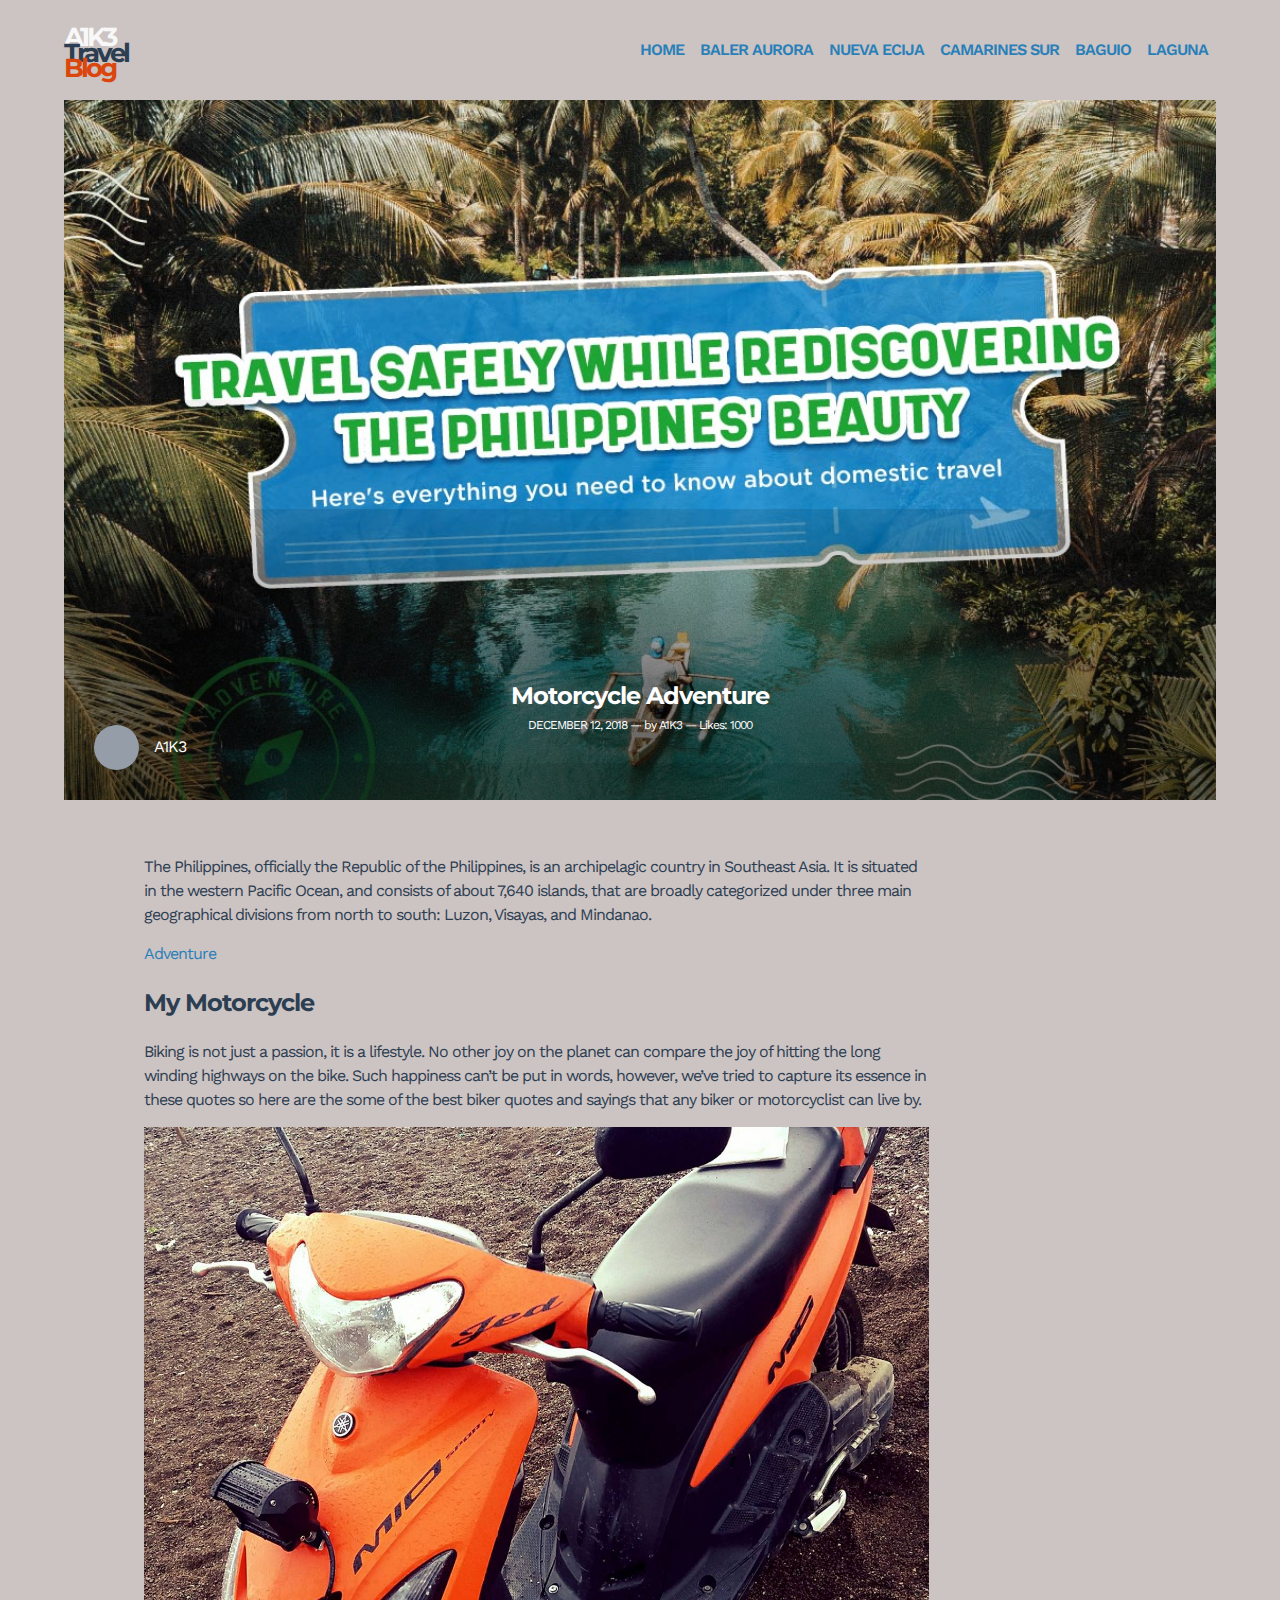
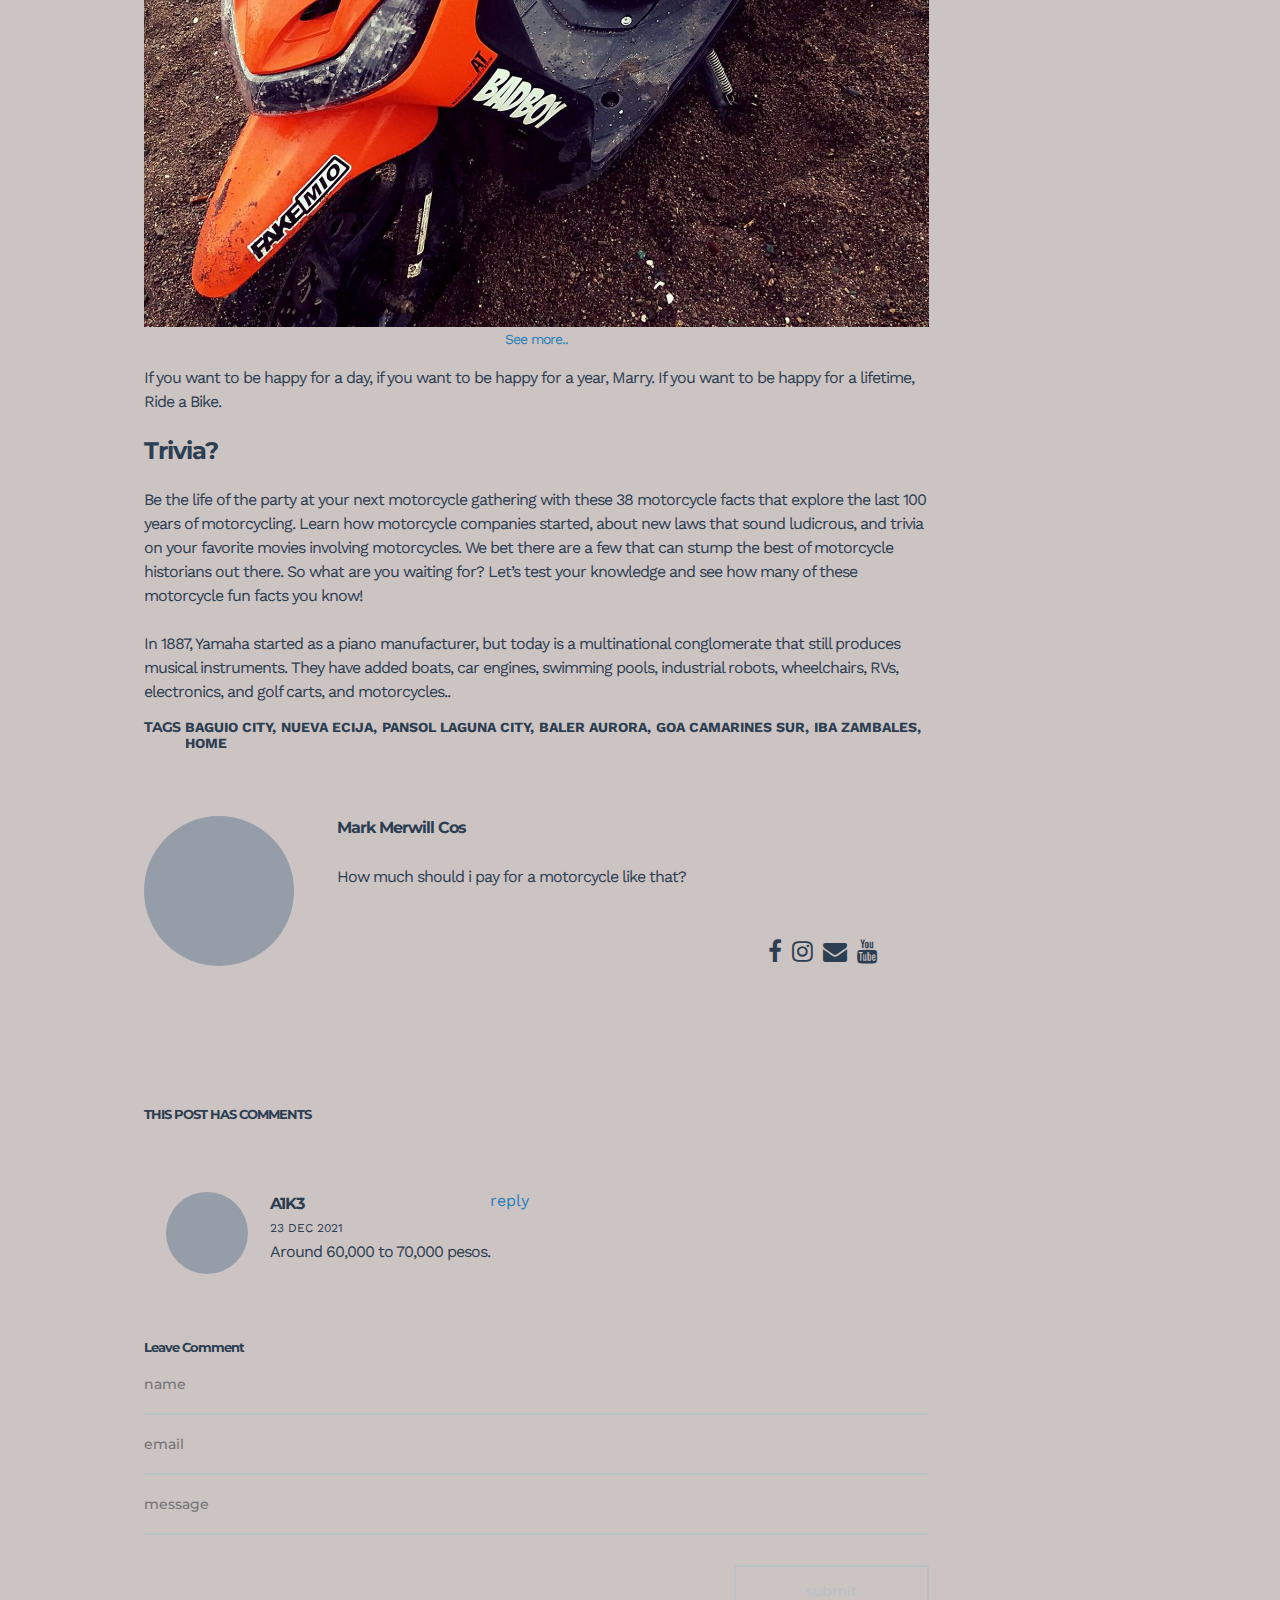
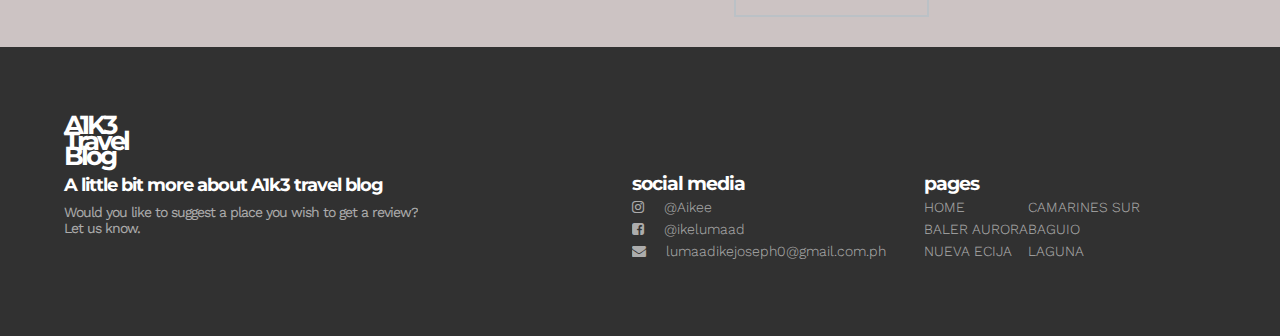
<file: post.html>
<!DOCTYPE html>
<html lang="en">
  <head>
    <!-- meta tags-->
    <meta charset="utf-8">
    <meta name="viewport" content="width=device-width, initial-scale=1, shrink-to-fit=no">
    <!-- link tags-->
	<link rel="stylesheet" href="https://fonts.googleapis.com/css?family=Montserrat:300,400,500,600,700,800,900|Work+Sans:300,400,500,600,700,800,900">
    <link rel="stylesheet" href="https://stackpath.bootstrapcdn.com/font-awesome/4.7.0/css/font-awesome.min.css" integrity="sha384-wvfXpqpZZVQGK6TAh5PVlGOfQNHSoD2xbE+QkPxCAFlNEevoEH3Sl0sibVcOQVnN" crossorigin="anonymous">
    <link rel="stylesheet" href="css\style.min.css">
    <!-- title tag-->
    <title>A1K3 TRAVEL BLOG!</title>
  </head>
  <body id="post__single-page">
    <div class="container_wrapper">
      <section class="__colored" id="navigation_container">
        <div id="branding"><a href="index.html">
            <h1 class="logo-container __center __colored">
              <div class="city">A1K3</div>
              <div class="es">Travel</div>
              <div class="cape">Blog</div>
            </h1></a></div>
        <label for="menu_icon"> <i class="fa fa-bars"></i></label>
        <input id="menu_icon" type="checkbox">
        <menu><a href="travel.html"> HOME</a><a href="baler.html">BALER AURORA </a><a href="nuevaEcija.html">NUEVA ECIJA</a><a href="camsur.html">CAMARINES SUR</a><a href="baguio.html">BAGUIO</a><a href="laguna.html">LAGUNA</a>
        </menu>
      </section>
      <section id="post-featured-image">
        <div class="post__featured-image">
          <div class="post__title-container">
            <h2>Motorcycle Adventure</h2>
            <p>DECEMBER 12, 2018  — by A1K3  — Likes: 1000</p>
            <div class="post__avatar-container">
              <div class="post__avatar"><a href="post.html">avatar</a></div>
              <div class="post__avatar-name">
                <h5></h5>
                <p>A1K3</p>
              </div>
            </div>
          </div>
        </div>
      </section>
      <section id="post-content">
        <div class="post__content">
          <p>The Philippines, officially the Republic of the Philippines, is an archipelagic country in Southeast Asia. 
		  It is situated in the western Pacific Ocean, and consists of about 7,640 islands, 
		  that are broadly categorized under three main geographical divisions from north to south: Luzon, Visayas, and Mindanao.</p>
          <p><a href="post.html">Adventure </a></p>
          <h2>My Motorcycle</h2>
          <p>Biking is not just a passion, it is a lifestyle. No other joy on the planet can compare the joy of hitting the long winding highways on the bike. 
		  Such happiness can’t be put in words, however, we’ve tried to capture its essence in these quotes so here are the some of the best biker quotes and sayings that any biker or motorcyclist can live by.</p>
          <div class="post__media_container">
            <div class="post__media_photopost"></div>
            <div class="post__media_caption">
              <p><a href="travel.html">See more.. </a></p>
            </div>
          </div>
          <p> If you want to be happy for a day, if you want to be happy for a year, Marry. If you want to be happy for a lifetime, Ride a Bike.</p>
          <h2>Trivia?</h2>
          <p>Be the life of the party at your next motorcycle gathering with these 38 motorcycle facts that explore the last 100 years of 
		  motorcycling. Learn how motorcycle companies started, about new laws that sound ludicrous, and trivia on your favorite movies 
		  involving motorcycles. We bet there are a few that can stump the best of motorcycle historians out there. 
		  So what are you waiting for? Let’s test your knowledge and see how many of these motorcycle fun facts you know!<br><br>
In 1887, Yamaha started as a piano manufacturer, but today is a multinational conglomerate that still produces musical instruments. 
They have added boats, car engines, swimming pools, industrial robots, wheelchairs, RVs, electronics, and golf carts, and motorcycles..</p>
        </div>
        <div class="post__tags">
          <h6>TAGS</h6>
          <ul>
            <li><a href="#">BAGUIO CITY,</a></li>
            <li><a href="#">NUEVA ECIJA,</a></li>
            <li><a href="#">PANSOL LAGUNA CITY,</a></li>
            <li><a href="#">BALER AURORA,</a></li>
            <li><a href="#">GOA CAMARINES SUR,</a></li>
            <li><a href="#">IBA ZAMBALES,</a></li>
            <li><a href="#">HOME</a></li>
          </ul>
        </div>
      </section>
      <section id="post-author-bio">
        <div class="author-bio__container">
          <div class="author-bio__avatar"><a href="#">avatar </a></div>
          <div class="author-bio__description">
            <h2>Mark Merwill Cos</h2>
            <p>How much should i pay for a motorcycle like that?</p>
          </div>
          <div class="author-bio__social-media">
            <ul>
              <li><a class="fa fa-facebook" href="https://www.facebook.com/ikelumaad""></a></li>
              <li><a class="fa fa-instagram" href="https://www.instagram.com/aikee_17/?utm_medium=copy_link&fbclid=IwAR1w51zC5NjGFM5JF-BlFbtTAGfnqZHorJRaF7CToqprzf-y0KeVY3Cv8qk"></a></li>
              <li><a class="fa fa-envelope" href="https://myaccount.google.com/?utm_source=OGB&tab=mk&utm_medium=act&gar=1"></a></li>
              <li><a class="fa fa-youtube" href="https://www.youtube.com/watch?v=ZjFzkhrqIZs"></a></li>
            </ul>
          </div>
        </div>
      </section>
      <section id="post-comment">
        <h5>THIS POST HAS COMMENTS</h5>
        <div class="comment__container">
          <div class="comment__avatar"><a href="#">avatar </a></div>
          <div class="comment__description">
            <h2>A1K3</h2><span>23 DEC 2021</span>
            <p>Around 60,000 to 70,000 pesos.</p>
          </div>
          <div class="comment__action"><a href="#">reply</a></div>
        </div>
      </section>
      <section id="comment-form">
        <h5>Leave Comment</h5>
        <form class="comment-form__container">
          <input class="comment__name" placeholder="name">
          <input class="comment__email" placeholder="email">
          <input class="comment__message" placeholder="message">
          <button class="comment__action">submit</button>
        </form>
      </section>
    </div>
    <footer>
      <div class="container_wrapper">
        <div id="footer__site_description">
          <h1 class="logo-container __center">
            <div class="city">A1K3</div>
              <div class="es">Travel</div>
              <div class="cape">Blog</div>
          </h1>
          <h3>A little bit more about A1k3 travel blog</h3>
          <p>
            Would you like to suggest a place you wish to get a review? 
            Let us know.
          </p>
        </div>
        <div id="footer__social_media">
          <h3>social media</h3>
          <ul>
            <li><a href="https://www.instagram.com/aikee_17/?utm_medium=copy_link&fbclid=IwAR1w51zC5NjGFM5JF-BlFbtTAGfnqZHorJRaF7CToqprzf-y0KeVY3Cv8qk"><i class="fa fa-instagram"></i>@Aikee</a></li>
            <li><a href="https://www.facebook.com/ikelumaad"><i class="fa fa-facebook-square"></i>@ikelumaad</a></li>
            <li><a href="https://myaccount.google.com/?utm_source=OGB&tab=mk&utm_medium=act&gar=1"><i class="fa fa-envelope"></i>lumaadikejoseph0@gmail.com.ph</a></li>
          </ul>
        </div>
        <div id="footer__pages">
          <h3>pages</h3>
          <ul>
            <li><a href="travel.html">HOME</a></li>
            <li><a href="baler.html">BALER AURORA</a></li>
            <li><a href="nuevaEcija.html">NUEVA ECIJA</a></li>
            <li><a href="camsur.html">CAMARINES SUR</a></li>
			<li><a href="baguio.html">BAGUIO</a></li>
			<li><a href="laguna.html">LAGUNA</a></li>
          </ul>
        </div>
      </div>
    </footer>
  </body>
</html>
</file>
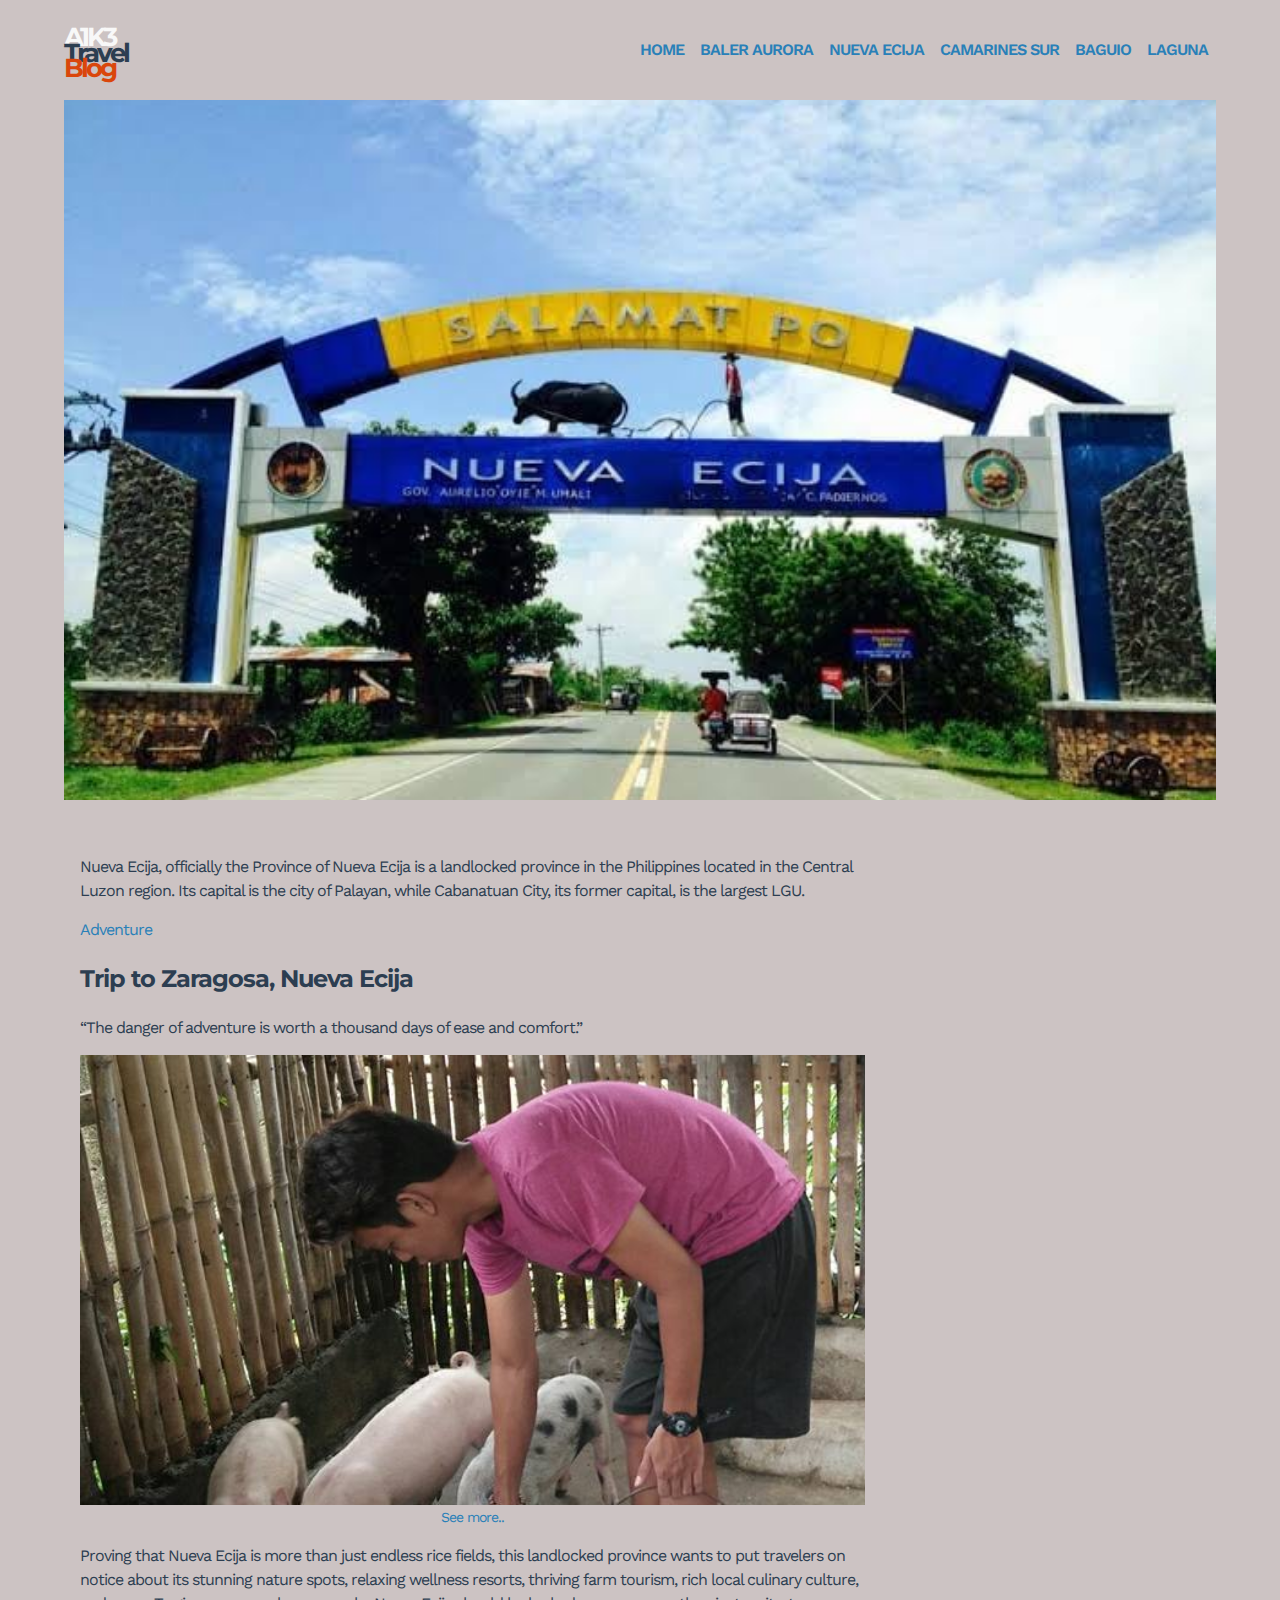
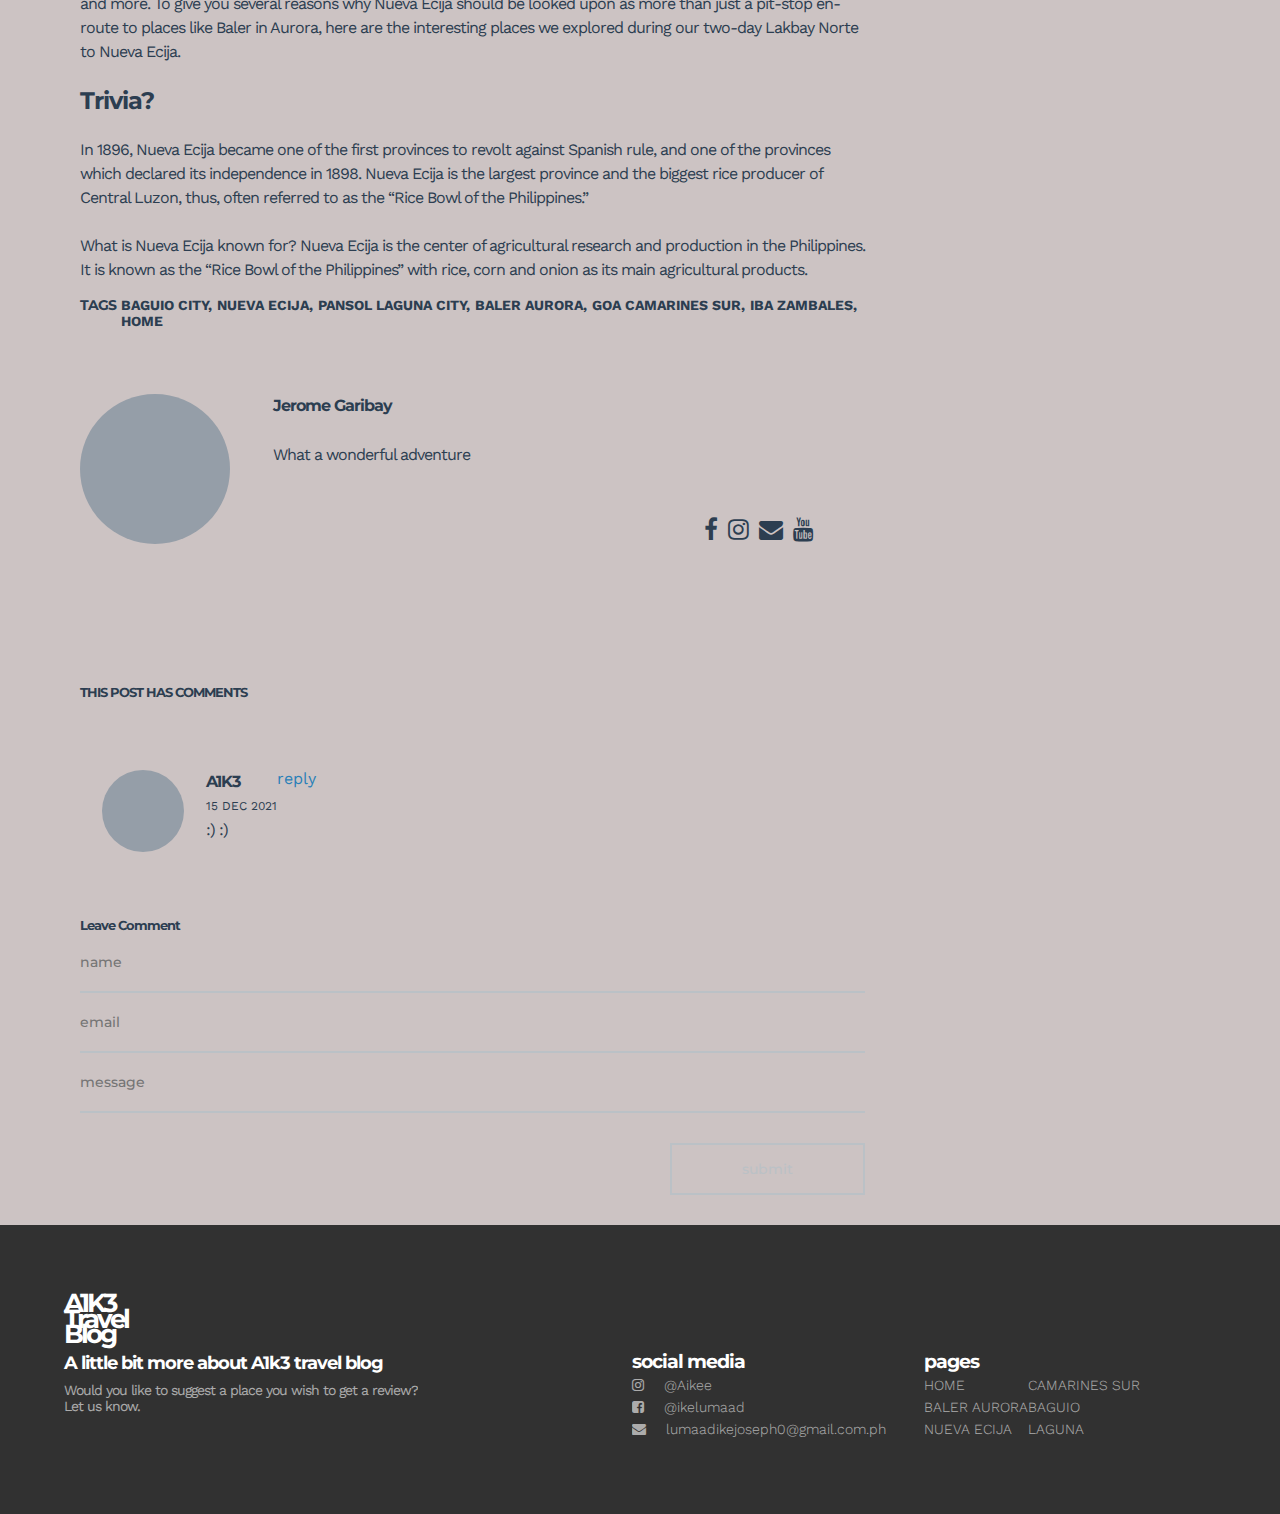
<file: services.html>
<!DOCTYPE html>
<html lang="en">
  <head>
    <!-- meta tags-->
    <meta charset="utf-8">
    <meta name="viewport" content="width=device-width, initial-scale=1, shrink-to-fit=no">
    <!-- link tags-->
	<link rel="stylesheet" href="https://fonts.googleapis.com/css?family=Montserrat:300,400,500,600,700,800,900|Work+Sans:300,400,500,600,700,800,900">
    <link rel="stylesheet" href="https://stackpath.bootstrapcdn.com/font-awesome/4.7.0/css/font-awesome.min.css" integrity="sha384-wvfXpqpZZVQGK6TAh5PVlGOfQNHSoD2xbE+QkPxCAFlNEevoEH3Sl0sibVcOQVnN" crossorigin="anonymous">
    <link rel="stylesheet" href="css\style.min.css">
    <!-- title tag-->
    <title>A1K3 TRAVEL BLOG!</title>
  </head>
  <body id="post__single-page">
    <div class="container_wrapper">
      <section class="__colored" id="navigation_container">
        <div id="branding"><a href="index.html">
            <h1 class="logo-container __center __colored">
              <div class="city">A1K3</div>
              <div class="es">Travel</div>
              <div class="cape">Blog</div>
            </h1></a></div>
        <label for="menu_icon"> <i class="fa fa-bars"></i></label>
        <input id="menu_icon" type="checkbox">
        <menu><a href="travel.html"> HOME</a><a href="baler.html">BALER AURORA </a><a href="nuevaEcija.html">NUEVA ECIJA</a><a href="camsur.html">CAMARINES SUR</a><a href="baguio.html">BAGUIO</a><a href="laguna.html">LAGUNA</a>
        </menu>
      </section>
      <section id="post-featured-image">
        <div class="post__featured-image1">
          <div class="post__title-container">
                <h5></h5>
              </div>
            </div>
          </div>
        </div>
      </section>
      <section id="post-content">
        <div class="post__content">
          <p>Nueva Ecija, officially the Province of Nueva Ecija is a landlocked province in the Philippines located in the Central Luzon region. 
		  Its capital is the city of Palayan, while Cabanatuan City, its former capital, is the largest LGU. </p>
          <p><a href="nuevaEcija.html">Adventure </a></p>
          <h2>Trip to Zaragosa, Nueva Ecija</h2>
          <p>“The danger of adventure is worth a thousand days of ease and comfort.”</p>
          <div class="post__media_container">
            <div class="post__media_photonE"></div>
            <div class="post__media_caption">
              <p><a href="travel.html">See more.. </a></p>
            </div>
          </div>
          <p>Proving that Nueva Ecija is more than just endless rice fields, this landlocked province wants to put travelers on notice about its stunning nature spots, 
		  relaxing wellness resorts, thriving farm tourism, rich local culinary culture, and more. 
		  To give you several reasons why Nueva Ecija should be looked upon as more than just a pit-stop en-route to places like Baler in Aurora, here are the interesting places we explored during our two-day Lakbay Norte to Nueva Ecija.</p>
          <h2>Trivia?</h2>
          <p>In 1896, Nueva Ecija became one of the first provinces to revolt against Spanish rule, 
		  and one of the provinces which declared its independence in 1898. Nueva Ecija is the largest province and the biggest rice producer of 
		  Central Luzon, thus, often referred to as the “Rice Bowl of the Philippines.” <br><br> What is Nueva Ecija known for?
Nueva Ecija is the center of agricultural research and production in the Philippines. 
It is known as the “Rice Bowl of the Philippines” with rice, corn and onion as its main agricultural products.</p>
        </div>
        <div class="post__tags">
          <h6>TAGS</h6>
          <ul>
            <li><a href="#">BAGUIO CITY,</a></li>
            <li><a href="#">NUEVA ECIJA,</a></li>
            <li><a href="#">PANSOL LAGUNA CITY,</a></li>
            <li><a href="#">BALER AURORA,</a></li>
            <li><a href="#">GOA CAMARINES SUR,</a></li>
            <li><a href="#">IBA ZAMBALES,</a></li>
            <li><a href="#">HOME</a></li>
          </ul>
        </div>
      </section>
      <section id="post-author-bio">
        <div class="author-bio__container">
          <div class="author-bio__avatar"><a href="#">avatar </a></div>
          <div class="author-bio__description">
            <h2>Jerome Garibay</h2>
            <p>What a wonderful adventure</p>
          </div>
          <div class="author-bio__social-media">
            <ul>
              <li><a class="fa fa-facebook" href="https://www.facebook.com/ikelumaad""></a></li>
              <li><a class="fa fa-instagram" href="https://www.instagram.com/aikee_17/?utm_medium=copy_link&fbclid=IwAR1w51zC5NjGFM5JF-BlFbtTAGfnqZHorJRaF7CToqprzf-y0KeVY3Cv8qk"></a></li>
              <li><a class="fa fa-envelope" href="https://myaccount.google.com/?utm_source=OGB&tab=mk&utm_medium=act&gar=1"></a></li>
              <li><a class="fa fa-youtube" href="https://www.youtube.com/watch?v=ZjFzkhrqIZs"></a></li>
            </ul>
          </div>
        </div>
      </section>
      <section id="post-comment">
        <h5>THIS POST HAS COMMENTS</h5>
        <div class="comment__container">
          <div class="comment__avatar"><a href="#">avatar </a></div>
          <div class="comment__description">
            <h2>A1K3</h2><span>15 DEC 2021</span>
            <p>:) :)</p>
          </div>
          <div class="comment__action"><a href="#">reply</a></div>
        </div>
      </section>
      <section id="comment-form">
        <h5>Leave Comment</h5>
        <form class="comment-form__container">
          <input class="comment__name" placeholder="name">
          <input class="comment__email" placeholder="email">
          <input class="comment__message" placeholder="message">
          <button class="comment__action">submit</button>
        </form>
      </section>
    </div>
    <footer>
      <div class="container_wrapper">
        <div id="footer__site_description">
          <h1 class="logo-container __center">
            <div class="city">A1K3</div>
              <div class="es">Travel</div>
              <div class="cape">Blog</div>
          </h1>
          <h3>A little bit more about A1k3 travel blog</h3>
          <p>
            Would you like to suggest a place you wish to get a review? 
            Let us know.
          </p>
        </div>
        <div id="footer__social_media">
          <h3>social media</h3>
          <ul>
            <li><a href="https://www.instagram.com/aikee_17/?utm_medium=copy_link&fbclid=IwAR1w51zC5NjGFM5JF-BlFbtTAGfnqZHorJRaF7CToqprzf-y0KeVY3Cv8qk"><i class="fa fa-instagram"></i>@Aikee</a></li>
            <li><a href="https://www.facebook.com/ikelumaad"><i class="fa fa-facebook-square"></i>@ikelumaad</a></li>
            <li><a href="https://myaccount.google.com/?utm_source=OGB&tab=mk&utm_medium=act&gar=1"><i class="fa fa-envelope"></i>lumaadikejoseph0@gmail.com.ph</a></li>
          </ul>
        </div>
        <div id="footer__pages">
          <h3>pages</h3>
          <ul>
           <li><a href="travel.html">HOME</a></li>
            <li><a href="baler.html">BALER AURORA</a></li>
            <li><a href="nuevaEcija.html">NUEVA ECIJA</a></li>
            <li><a href="camsur.html">CAMARINES SUR</a></li>
			<li><a href="baguio.html">BAGUIO</a></li>
			<li><a href="laguna.html">LAGUNA</a></li>
          </ul>
        </div>
      </div>
    </footer>
  </body>
</html>
</file>
